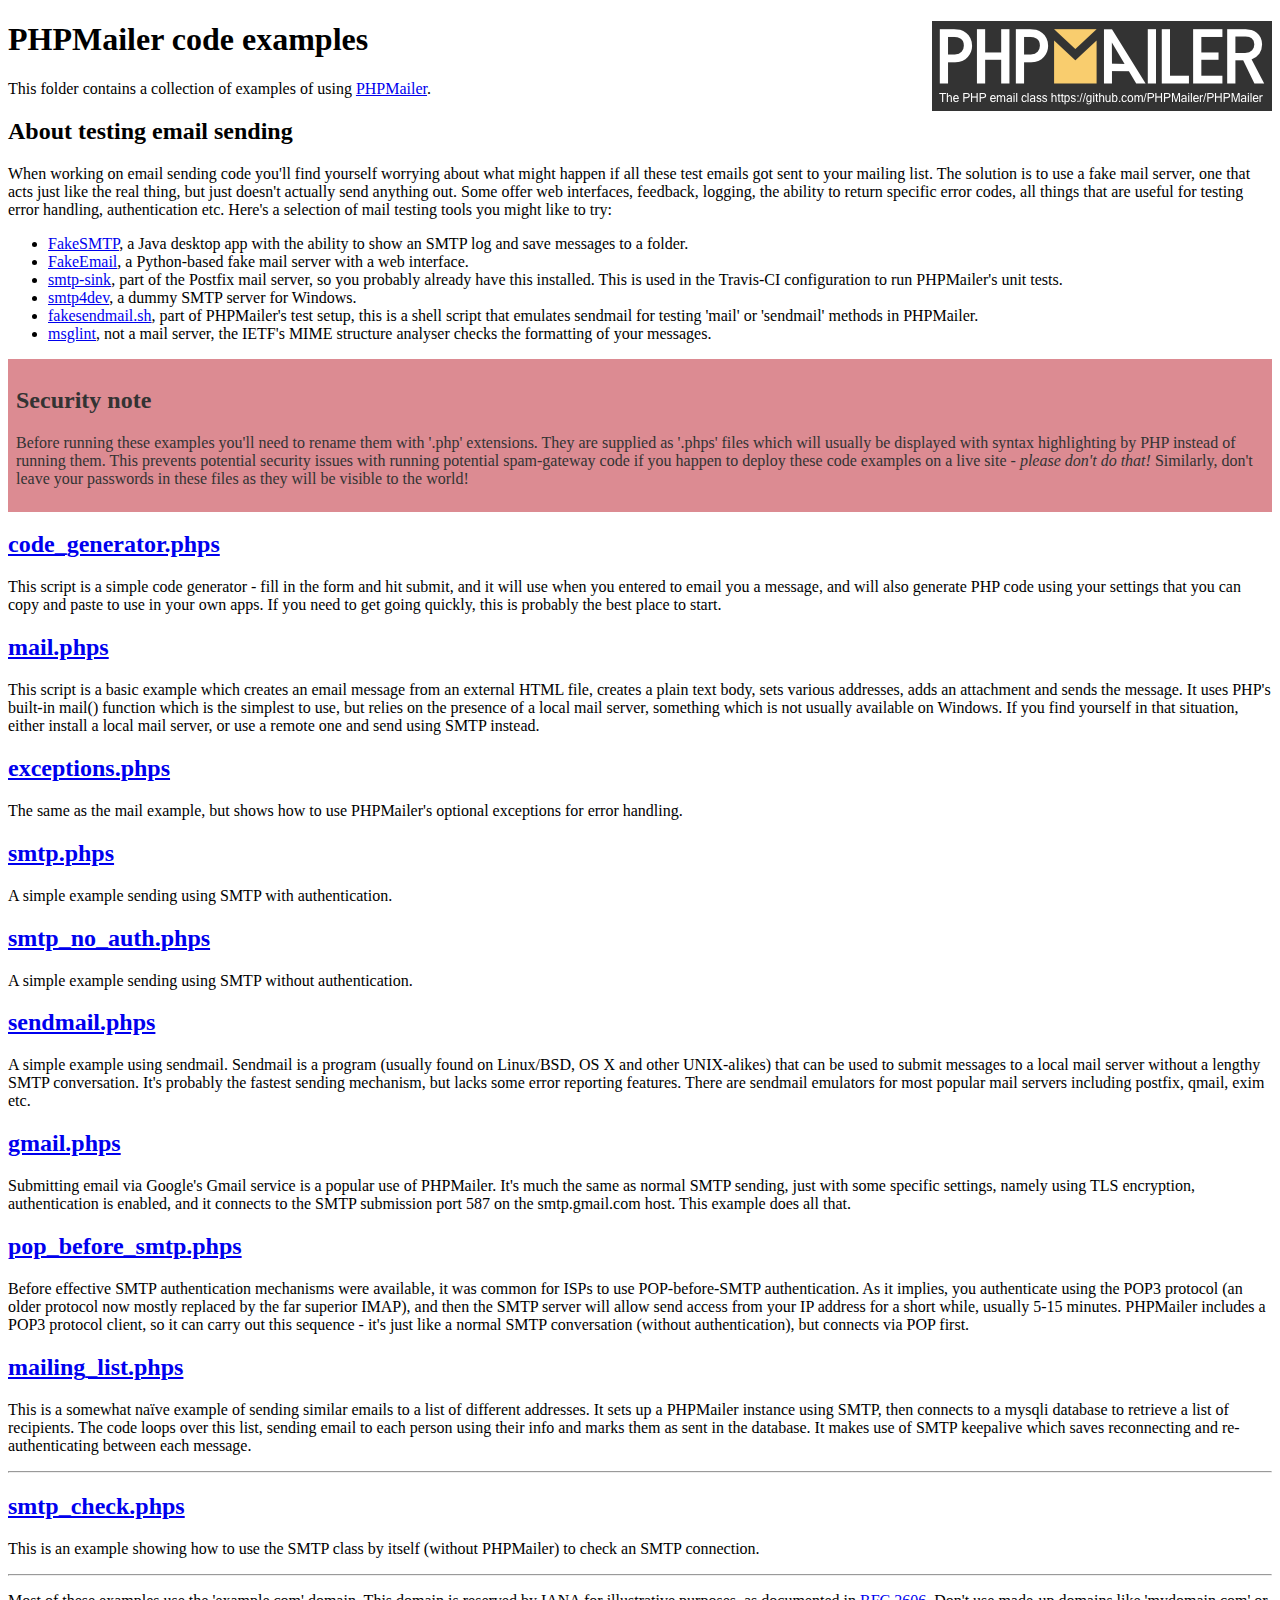
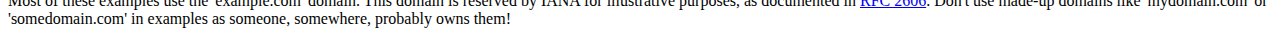
<file: sys/PHPMailer/examples/index.html>
<!DOCTYPE html>
<html>
<head>
	<meta charset="UTF-8">
	<title>PHPMailer Examples</title>
</head>
<body>
<h1>PHPMailer code examples<a href="https://github.com/PHPMailer/PHPMailer"><img src="images/phpmailer.png" style="float:right; border:0;" alt="PHPMailer logo"></a></h1>
<p>This folder contains a collection of examples of using <a href="https://github.com/PHPMailer/PHPMailer">PHPMailer</a>.</p>
<h2>About testing email sending</h2>
<p>When working on email sending code you'll find yourself worrying about what might happen if all these test emails got sent to your mailing list. The solution is to use a fake mail server, one that acts just like the real thing, but just doesn't actually send anything out. Some offer web interfaces, feedback, logging, the ability to return specific error codes, all things that are useful for testing error handling, authentication etc. Here's a selection of mail testing tools you might like to try:</p>
<ul>
  <li><a href="https://github.com/Nilhcem/FakeSMTP">FakeSMTP</a>, a Java desktop app with the ability to show an SMTP log and save messages to a folder. </li>
  <li><a href="https://github.com/isotoma/FakeEmail">FakeEmail</a>, a Python-based fake mail server with a web interface.</li>
  <li><a href="http://www.postfix.org/smtp-sink.1.html">smtp-sink</a>, part of the Postfix mail server, so you probably already have this installed. This is used in the Travis-CI configuration to run PHPMailer's unit tests.</li>
  <li><a href="http://smtp4dev.codeplex.com">smtp4dev</a>, a dummy SMTP server for Windows.</li>
  <li><a href="https://github.com/PHPMailer/PHPMailer/blob/master/test/fakesendmail.sh">fakesendmail.sh</a>, part of PHPMailer's test setup, this is a shell script that emulates sendmail for testing 'mail' or 'sendmail' methods in PHPMailer.</li>
  <li><a href="http://tools.ietf.org/tools/msglint/">msglint</a>, not a mail server, the IETF's MIME structure analyser checks the formatting of your messages.</li>
</ul>
<div style="padding: 8px; color: #333333; background-color: #dc8b92">
<h2>Security note</h2>
<p>Before running these examples you'll need to rename them with '.php' extensions. They are supplied as '.phps' files which will usually be displayed with syntax highlighting by PHP instead of running them. This prevents potential security issues with running potential spam-gateway code if you happen to deploy these code examples on a live site - <em>please don't do that!</em> Similarly, don't leave your passwords in these files as they will be visible to the world!</p>
</div>
<h2><a href="code_generator.phps">code_generator.phps</a></h2>
<p>This script is a simple code generator - fill in the form and hit submit, and it will use when you entered to email you a message, and will also generate PHP code using your settings that you can copy and paste to use in your own apps. If you need to get going quickly, this is probably the best place to start.</p>
<h2><a href="mail.phps">mail.phps</a></h2>
<p>This script is a basic example which creates an email message from an external HTML file, creates a plain text body, sets various addresses, adds an attachment and sends the message. It uses PHP's built-in mail() function which is the simplest to use, but relies on the presence of a local mail server, something which is not usually available on Windows. If you find yourself in that situation, either install a local mail server, or use a remote one and send using SMTP instead.</p>
<h2><a href="exceptions.phps">exceptions.phps</a></h2>
<p>The same as the mail example, but shows how to use PHPMailer's optional exceptions for error handling.</p>
<h2><a href="smtp.phps">smtp.phps</a></h2>
<p>A simple example sending using SMTP with authentication.</p>
<h2><a href="smtp_no_auth.phps">smtp_no_auth.phps</a></h2>
<p>A simple example sending using SMTP without authentication.</p>
<h2><a href="sendmail.phps">sendmail.phps</a></h2>
<p>A simple example using sendmail. Sendmail is a program (usually found on Linux/BSD, OS X and other UNIX-alikes) that can be used to submit messages to a local mail server without a lengthy SMTP conversation. It's probably the fastest sending mechanism, but lacks some error reporting features. There are sendmail emulators for most popular mail servers including postfix, qmail, exim etc.</p>
<h2><a href="gmail.phps">gmail.phps</a></h2>
<p>Submitting email via Google's Gmail service is a popular use of PHPMailer. It's much the same as normal SMTP sending, just with some specific settings, namely using TLS encryption, authentication is enabled, and it connects to the SMTP submission port 587 on the smtp.gmail.com host. This example does all that.</p>
<h2><a href="pop_before_smtp.phps">pop_before_smtp.phps</a></h2>
<p>Before effective SMTP authentication mechanisms were available, it was common for ISPs to use POP-before-SMTP authentication. As it implies, you authenticate using the POP3 protocol (an older protocol now mostly replaced by the far superior IMAP), and then the SMTP server will allow send access from your IP address for a short while, usually 5-15 minutes. PHPMailer includes a POP3 protocol client, so it can carry out this sequence - it's just like a normal SMTP conversation (without authentication), but connects via POP first.</p>
<h2><a href="mailing_list.phps">mailing_list.phps</a></h2>
<p>This is a somewhat naïve example of sending similar emails to a list of different addresses. It sets up a PHPMailer instance using SMTP, then connects to a mysqli database to retrieve a list of recipients. The code loops over this list, sending email to each person using their info and marks them as sent in the database. It makes use of SMTP keepalive which saves reconnecting and re-authenticating between each message.</p>
<hr>
<h2><a href="smtp_check.phps">smtp_check.phps</a></h2>
<p>This is an example showing how to use the SMTP class by itself (without PHPMailer) to check an SMTP connection.</p>
<hr>
<p>Most of these examples use the 'example.com' domain. This domain is reserved by IANA for illustrative purposes, as documented in <a href="http://tools.ietf.org/html/rfc2606">RFC 2606</a>. Don't use made-up domains like 'mydomain.com' or 'somedomain.com' in examples as someone, somewhere, probably owns them!</p>
</body>
</html>
</file>
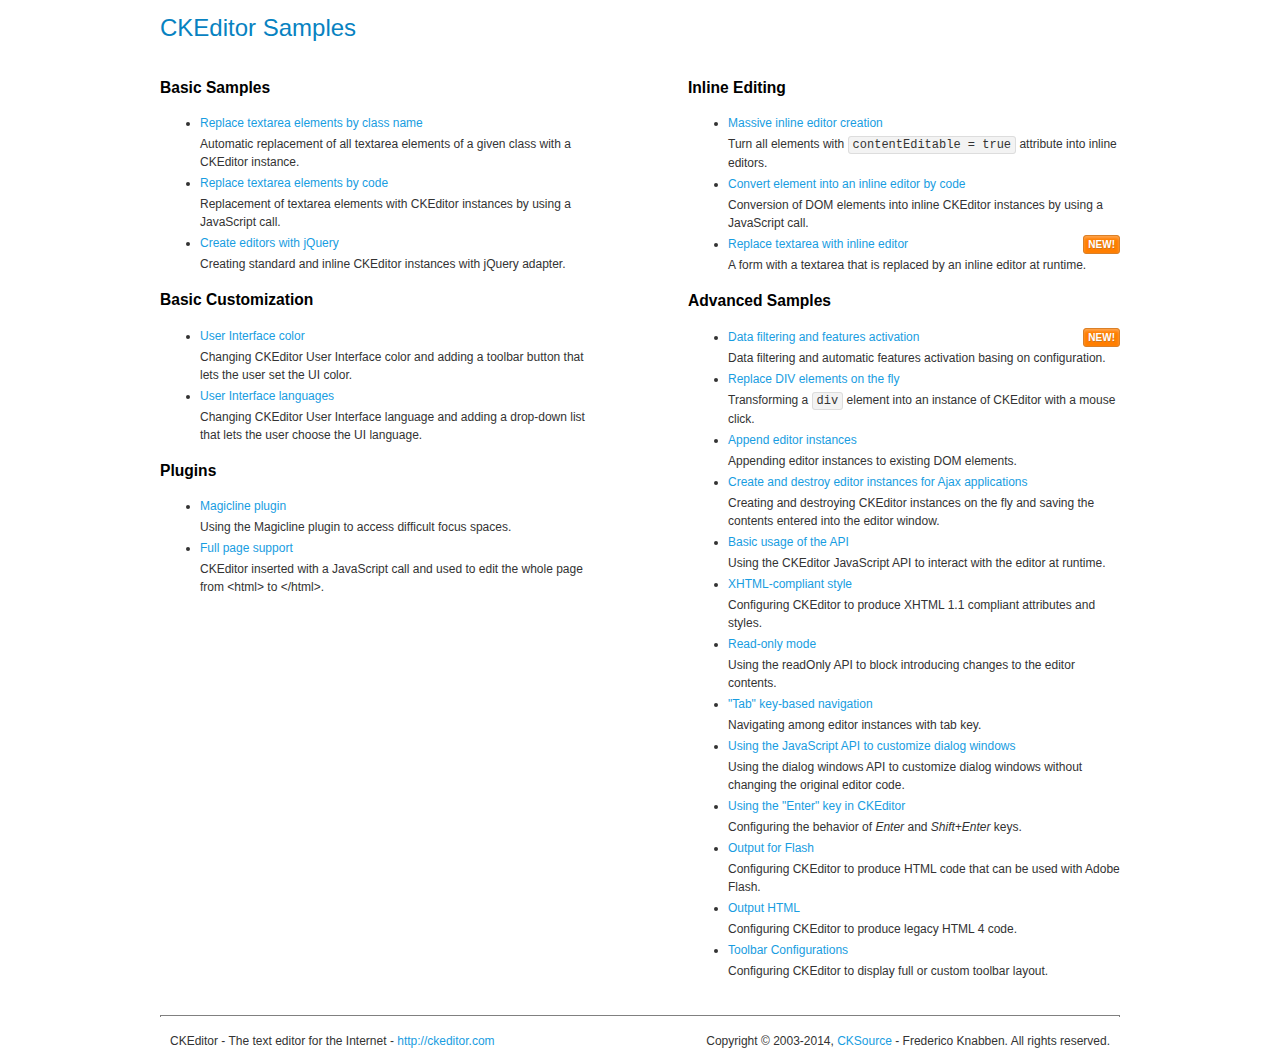
<file: sys/js/plugins/ckeditor/samples/index.html>
<!DOCTYPE html>
<!--
Copyright (c) 2003-2014, CKSource - Frederico Knabben. All rights reserved.
For licensing, see LICENSE.md or http://ckeditor.com/license
-->
<html>
<head>
	<meta charset="utf-8">
	<title>CKEditor Samples</title>
	<link rel="stylesheet" href="sample.css">
</head>
<body>
	<h1 class="samples">
		CKEditor Samples
	</h1>
	<div class="twoColumns">
		<div class="twoColumnsLeft">
			<h2 class="samples">
				Basic Samples
			</h2>
			<dl class="samples">
				<dt><a class="samples" href="replacebyclass.html">Replace textarea elements by class name</a></dt>
				<dd>Automatic replacement of all textarea elements of a given class with a CKEditor instance.</dd>

				<dt><a class="samples" href="replacebycode.html">Replace textarea elements by code</a></dt>
				<dd>Replacement of textarea elements with CKEditor instances by using a JavaScript call.</dd>

				<dt><a class="samples" href="jquery.html">Create editors with jQuery</a></dt>
				<dd>Creating standard and inline CKEditor instances with jQuery adapter.</dd>
			</dl>

			<h2 class="samples">
				Basic Customization
			</h2>
			<dl class="samples">
				<dt><a class="samples" href="uicolor.html">User Interface color</a></dt>
				<dd>Changing CKEditor User Interface color and adding a toolbar button that lets the user set the UI color.</dd>

				<dt><a class="samples" href="uilanguages.html">User Interface languages</a></dt>
				<dd>Changing CKEditor User Interface language and adding a drop-down list that lets the user choose the UI language.</dd>
			</dl>


			<h2 class="samples">Plugins</h2>
<dl class="samples">
<dt><a class="samples" href="plugins/magicline/magicline.html">Magicline plugin</a></dt>
<dd>Using the Magicline plugin to access difficult focus spaces.</dd>

<dt><a class="samples" href="plugins/wysiwygarea/fullpage.html">Full page support</a></dt>
<dd>CKEditor inserted with a JavaScript call and used to edit the whole page from &lt;html&gt; to &lt;/html&gt;.</dd>
</dl>
		</div>
		<div class="twoColumnsRight">
			<h2 class="samples">
				Inline Editing
			</h2>
			<dl class="samples">
				<dt><a class="samples" href="inlineall.html">Massive inline editor creation</a></dt>
				<dd>Turn all elements with <code>contentEditable = true</code> attribute into inline editors.</dd>

				<dt><a class="samples" href="inlinebycode.html">Convert element into an inline editor by code</a></dt>
				<dd>Conversion of DOM elements into inline CKEditor instances by using a JavaScript call.</dd>

				<dt><a class="samples" href="inlinetextarea.html">Replace textarea with inline editor</a> <span class="new">New!</span></dt>
				<dd>A form with a textarea that is replaced by an inline editor at runtime.</dd>

				
			</dl>

			<h2 class="samples">
				Advanced Samples
			</h2>
			<dl class="samples">
				<dt><a class="samples" href="datafiltering.html">Data filtering and features activation</a> <span class="new">New!</span></dt>
				<dd>Data filtering and automatic features activation basing on configuration.</dd>

				<dt><a class="samples" href="divreplace.html">Replace DIV elements on the fly</a></dt>
				<dd>Transforming a <code>div</code> element into an instance of CKEditor with a mouse click.</dd>

				<dt><a class="samples" href="appendto.html">Append editor instances</a></dt>
				<dd>Appending editor instances to existing DOM elements.</dd>

				<dt><a class="samples" href="ajax.html">Create and destroy editor instances for Ajax applications</a></dt>
				<dd>Creating and destroying CKEditor instances on the fly and saving the contents entered into the editor window.</dd>

				<dt><a class="samples" href="api.html">Basic usage of the API</a></dt>
				<dd>Using the CKEditor JavaScript API to interact with the editor at runtime.</dd>

				<dt><a class="samples" href="xhtmlstyle.html">XHTML-compliant style</a></dt>
				<dd>Configuring CKEditor to produce XHTML 1.1 compliant attributes and styles.</dd>

				<dt><a class="samples" href="readonly.html">Read-only mode</a></dt>
				<dd>Using the readOnly API to block introducing changes to the editor contents.</dd>

				<dt><a class="samples" href="tabindex.html">"Tab" key-based navigation</a></dt>
				<dd>Navigating among editor instances with tab key.</dd>


				
<dt><a class="samples" href="plugins/dialog/dialog.html">Using the JavaScript API to customize dialog windows</a></dt>
<dd>Using the dialog windows API to customize dialog windows without changing the original editor code.</dd>

<dt><a class="samples" href="plugins/enterkey/enterkey.html">Using the &quot;Enter&quot; key in CKEditor</a></dt>
<dd>Configuring the behavior of <em>Enter</em> and <em>Shift+Enter</em> keys.</dd>

<dt><a class="samples" href="plugins/htmlwriter/outputforflash.html">Output for Flash</a></dt>
<dd>Configuring CKEditor to produce HTML code that can be used with Adobe Flash.</dd>

<dt><a class="samples" href="plugins/htmlwriter/outputhtml.html">Output HTML</a></dt>
<dd>Configuring CKEditor to produce legacy HTML 4 code.</dd>

<dt><a class="samples" href="plugins/toolbar/toolbar.html">Toolbar Configurations</a></dt>
<dd>Configuring CKEditor to display full or custom toolbar layout.</dd>

			</dl>
		</div>
	</div>
	<div id="footer">
		<hr>
		<p>
			CKEditor - The text editor for the Internet - <a class="samples" href="http://ckeditor.com/">http://ckeditor.com</a>
		</p>
		<p id="copy">
			Copyright &copy; 2003-2014, <a class="samples" href="http://cksource.com/">CKSource</a> - Frederico Knabben. All rights reserved.
		</p>
	</div>
</body>
</html>
</file>
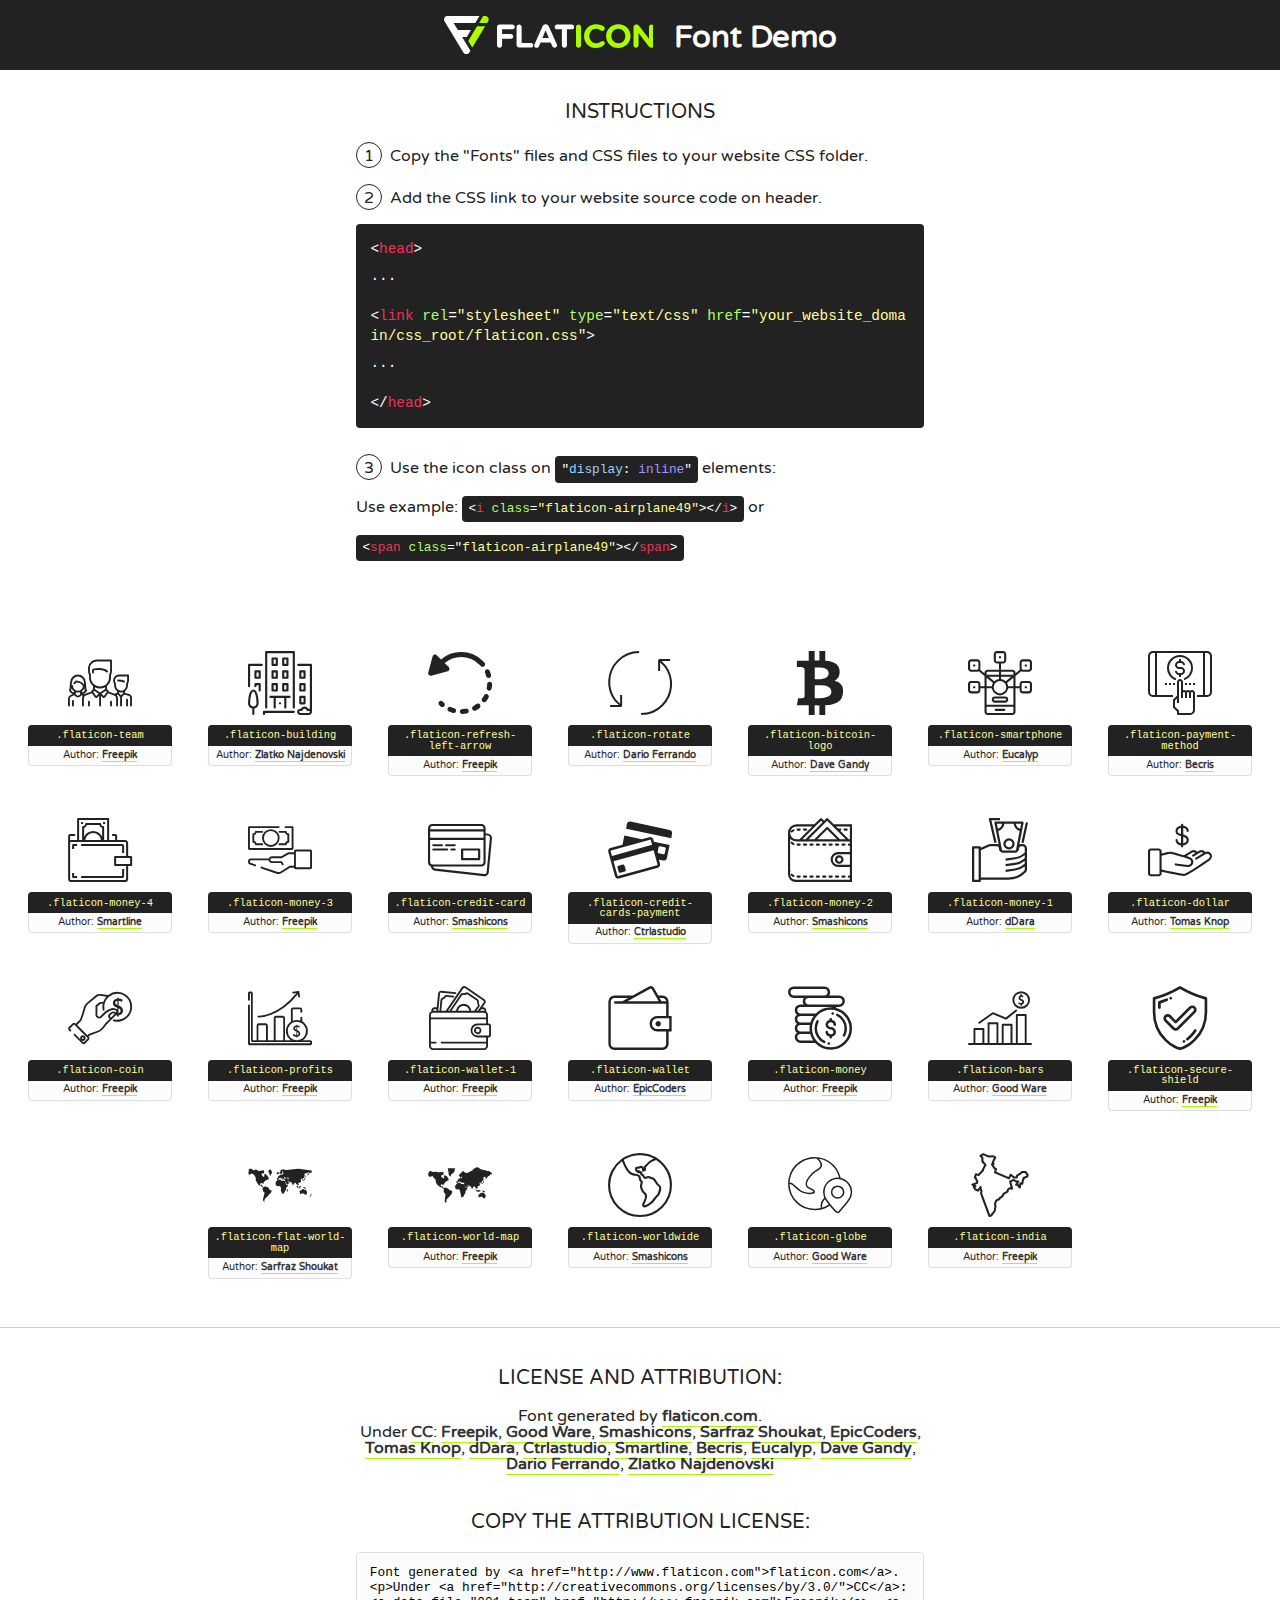
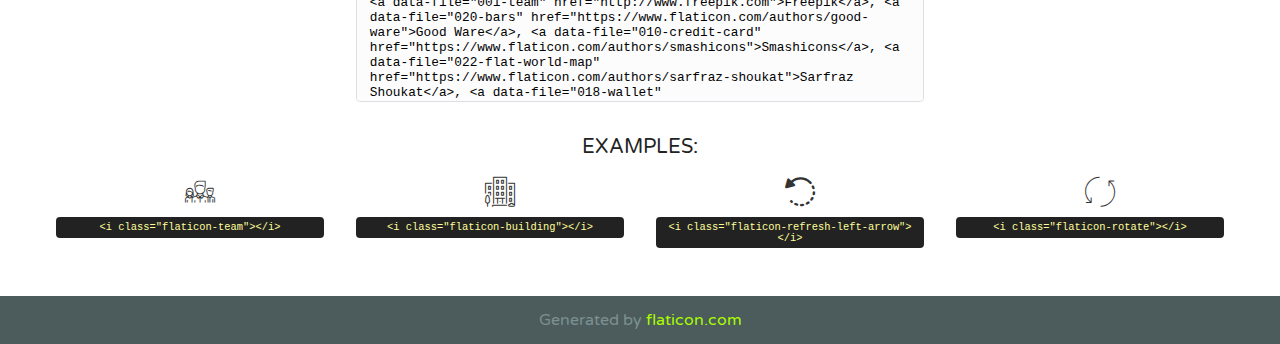
<file: fonts/flaticon.html>
<!DOCTYPE html>
<!--
  Flaticon icon font: Flaticon
  Creation date: 13/03/2018 14:27
-->
<html>
<!DOCTYPE html>
<html>

<head>
    <title>Flaticon WebFont</title>
    <link href="http://fonts.googleapis.com/css?family=Varela+Round" rel="stylesheet" type="text/css" />
    <link rel="stylesheet" type="text/css" href="flaticon.css">
    <meta charset="UTF-8">
    <style>
    html, body, div, span, applet, object, iframe,
    h1, h2, h3, h4, h5, h6, p, blockquote, pre,
    a, abbr, acronym, address, big, cite, code,
    del, dfn, em, img, ins, kbd, q, s, samp,
    small, strike, strong, sub, sup, tt, var,
    b, u, i, center,
    dl, dt, dd, ol, ul, li,
    fieldset, form, label, legend,
    table, caption, tbody, tfoot, thead, tr, th, td,
    article, aside, canvas, details, embed, 
    figure, figcaption, footer, header, hgroup, 
    menu, nav, output, ruby, section, summary,
    time, mark, audio, video {
        margin: 0;
        padding: 0;
        border: 0;
        font-size: 100%;
        font: inherit;
        vertical-align: baseline;
    }
    /* HTML5 display-role reset for older browsers */
    article, aside, details, figcaption, figure, 
    footer, header, hgroup, menu, nav, section {
        display: block;
    }
    body {
        line-height: 1;
    }
    ol, ul {
        list-style: none;
    }
    blockquote, q {
        quotes: none;
    }
    blockquote:before, blockquote:after,
    q:before, q:after {
        content: '';
        content: none;
    }
    table {
        border-collapse: collapse;
        border-spacing: 0;
    }
    body {
        font-family: 'Varela Round', Helvetica, Arial, sans-serif;
        font-size: 16px;
        color: #222;
    }
    a {
        color: #333;
        border-bottom: 1px solid #a9fd00;
        font-weight: bold;
        text-decoration: none;
    }
    * {
        -moz-box-sizing: border-box;
        -webkit-box-sizing: border-box;
        box-sizing: border-box;
        margin: 0;
        padding: 0;
    }
    [class^="flaticon-"]:before, [class*=" flaticon-"]:before, [class^="flaticon-"]:after, [class*=" flaticon-"]:after {
        font-family: Flaticon;
        font-size: 30px;
        font-style: normal;
        margin-left: 20px;
        color: #333;
    }
    .wrapper {
        max-width: 600px;
        margin: auto;
        padding: 0 1em;
    }
    .title {
        font-size: 1.25em;
        text-align: center;
        margin-bottom: 1em;
        text-transform: uppercase;
    }
    header {
        text-align: center;
        background-color: #222;
        color: #fff;
        padding: 1em;
    }
    header .logo {
        width: 210px;
        height: 38px;
        display: inline-block;
        vertical-align: middle;
        margin-right: 1em;
        border: none;
    }
    header strong {
        font-size: 1.95em;
        font-weight: bold;
        vertical-align: middle;
        margin-top: 5px;
        display: inline-block;
    }
    .demo {
        margin: 2em auto;
        line-height: 1.25em;
    }
    .demo ul li {
        margin-bottom: 1em;
    }
    .demo ul li .num {
        color: #222;
        border-radius: 20px;
        display: inline-block;
        width: 26px;
        padding: 3px;
        height: 26px;
        text-align: center;
        margin-right: 0.5em;
        border: 1px solid #222;
    }
    .demo ul li code {
        background-color: #222;
        border-radius: 4px;
        padding: 0.25em 0.5em;
        display: inline-block;
        color: #fff;
        font-family: Consolas,Monaco,Lucida Console,Liberation Mono,DejaVu Sans Mono,Bitstream Vera Sans Mono,Courier New, monospace;
        font-weight: lighter;
        margin-top: 1em;
        font-size: 0.8em;
        word-break: break-all;
    }
    .demo ul li code.big {
        padding: 1em;
        font-size: 0.9em;
    }
    .demo ul li code .red {
        color: #EF3159;
    }
    .demo ul li code .green {
        color: #ACFF65;
    }
    .demo ul li code .yellow {
        color: #FFFF99;
    }
    .demo ul li code .blue {
        color: #99D3FF;
    }
    .demo ul li code .purple {
        color: #A295FF;
    }
    .demo ul li code .dots {
        margin-top: 0.5em;
        display: block;
    }
    #glyphs {
        border-bottom: 1px solid #ccc;
        padding: 2em 0;
        text-align: center;
    }
    .glyph {
        display: inline-block;
        width: 9em;
        margin: 1em;
        text-align: center;
        vertical-align: top;
        background: #FFF;
    }
    .glyph .glyph-icon {
        padding: 10px;
        display: block;
        font-family:"Flaticon";
        font-size: 64px;
        line-height: 1;
    }
    .glyph .glyph-icon:before {
        font-size: 64px;
        color: #222;
        margin-left: 0;
    }
    .class-name {
        font-size: 0.65em;
        background-color: #222;
        color: #fff;
        border-radius: 4px 4px 0 0;
        padding: 0.5em;
        color: #FFFF99;
        font-family: Consolas,Monaco,Lucida Console,Liberation Mono,DejaVu Sans Mono,Bitstream Vera Sans Mono,Courier New, monospace;
    }
    .author-name {
        font-size: 0.6em;
        background-color: #fcfcfd;
        border: 1px solid #DEDEE4;
        border-top: 0;
        border-radius: 0 0 4px 4px;
        padding: 0.5em;
    }
    .class-name:last-child {
        font-size: 10px;
        color:#888;
    }
    .class-name:last-child a {
        font-size: 10px;
        color:#555;
    }
    .class-name:last-child a:hover {
        color:#a9fd00;
    }
    .glyph > input {
        display: block;
        width: 100px;
        margin: 5px auto;
        text-align: center;
        font-size: 12px;
        cursor: text;
    }
    .glyph > input.icon-input {
        font-family:"Flaticon";
        font-size: 16px;
        margin-bottom: 10px;
    }
    .attribution .title {
        margin-top: 2em;
    }
    .attribution textarea {
        background-color: #fcfcfd;
        padding: 1em;
        border: none;
        box-shadow: none;
        border: 1px solid #DEDEE4;
        border-radius: 4px;
        resize: none;
        width: 100%;
        height: 150px;
        font-size: 0.8em;
        font-family: Consolas,Monaco,Lucida Console,Liberation Mono,DejaVu Sans Mono,Bitstream Vera Sans Mono,Courier New, monospace;
        -webkit-appearance: none;
    }
    .iconsuse {
        margin: 2em auto;
        text-align: center;
        max-width: 1200px;
    }
    .iconsuse:after {
        content: '';
        display: table;
        clear: both;
    }
    .iconsuse .image {
        float: left;
        width: 25%;
        padding: 0 1em;
    }
    .iconsuse .image p {
        margin-bottom: 1em;
    }
    .iconsuse .image span {
        display: block;
        font-size: 0.65em;
        background-color: #222;
        color: #fff;
        border-radius: 4px;
        padding: 0.5em;
        color: #FFFF99;
        margin-top: 1em;
        font-family: Consolas,Monaco,Lucida Console,Liberation Mono,DejaVu Sans Mono,Bitstream Vera Sans Mono,Courier New, monospace;
    }
    #footer {
        text-align: center;
        background-color: #4C5B5C;
        color: #7c9192;
        padding: 1em;
    }
    #footer a {
        border: none;
        color: #a9fd00;
        font-weight: normal;
    }
    @media (max-width: 960px) {
        .iconsuse .image {
            width: 50%;
        }
    }
    @media (max-width: 560px) {
        .iconsuse .image {
            width: 100%;
        }
    }
    </style>
</head>

<body class="characters-off">

    <header>
        <a href="http://www.flaticon.com" target="_blank" class="logo">
            <svg version="1.1" xmlns="http://www.w3.org/2000/svg" xmlns:xlink="http://www.w3.org/1999/xlink" xmlns:a="http://ns.adobe.com/AdobeSVGViewerExtensions/3.0/" viewBox="0 0 560.875 102.036" enable-background="new 0 0 560.875 102.036" xml:space="preserve">
                <defs>
                </defs>
                <g>
                    <g class="letters">
                        <path fill="#ffffff" d="M141.596,29.675c0-3.777,2.985-6.767,6.764-6.767h34.438c3.426,0,6.15,2.728,6.15,6.15
                        c0,3.43-2.724,6.149-6.15,6.149h-27.674v13.091h23.719c3.429,0,6.151,2.724,6.151,6.15c0,3.43-2.723,6.149-6.151,6.149h-23.719
                        v17.574c0,3.773-2.986,6.761-6.764,6.761c-3.779,0-6.764-2.989-6.764-6.761V29.675z"></path>
                        <path fill="#ffffff" d="M193.844,29.149c0-3.781,2.985-6.767,6.764-6.767c3.776,0,6.763,2.985,6.763,6.767v42.957h25.039
                        c3.426,0,6.149,2.726,6.149,6.153c0,3.425-2.723,6.15-6.149,6.15h-31.802c-3.779,0-6.764-2.986-6.764-6.768V29.149z"></path>
                        <path fill="#ffffff" d="M241.891,75.71l21.438-48.407c1.492-3.341,4.215-5.357,7.906-5.357h0.792
                        c3.686,0,6.323,2.017,7.815,5.357l21.439,48.407c0.436,0.967,0.701,1.845,0.701,2.723c0,3.602-2.809,6.501-6.414,6.501
                        c-3.161,0-5.269-1.845-6.499-4.655l-4.132-9.661h-27.059l-4.301,10.102c-1.144,2.631-3.426,4.214-6.237,4.214
                        c-3.517,0-6.24-2.81-6.24-6.325C241.1,77.64,241.451,76.677,241.891,75.71z M279.932,58.666l-8.521-20.297l-8.526,20.297H279.932
                        z"></path>
                        <path fill="#ffffff" d="M314.864,35.387H301.86c-3.429,0-6.239-2.813-6.239-6.238c0-3.429,2.811-6.24,6.239-6.24h39.533
                        c3.426,0,6.237,2.811,6.237,6.24c0,3.425-2.811,6.238-6.237,6.238h-13.001v42.785c0,3.773-2.99,6.761-6.764,6.761
                        c-3.779,0-6.764-2.989-6.764-6.761V35.387z"></path>
                        <path fill="#A9FD00" d="M352.615,29.149c0-3.781,2.985-6.767,6.767-6.767c3.774,0,6.761,2.985,6.761,6.767v49.024
                        c0,3.773-2.987,6.761-6.761,6.761c-3.781,0-6.767-2.989-6.767-6.761V29.149z"></path>
                        <path fill="#A9FD00" d="M374.132,53.836v-0.179c0-17.481,13.178-31.801,32.065-31.801c9.22,0,15.459,2.458,20.557,6.238
                        c1.402,1.054,2.637,2.985,2.637,5.357c0,3.692-2.985,6.59-6.681,6.59c-1.845,0-3.071-0.702-4.044-1.319
                        c-3.776-2.813-7.729-4.393-12.562-4.393c-10.364,0-17.831,8.611-17.831,19.154v0.173c0,10.542,7.291,19.329,17.831,19.329
                        c5.715,0,9.492-1.756,13.359-4.834c1.049-0.874,2.458-1.491,4.039-1.491c3.429,0,6.325,2.813,6.325,6.236
                        c0,2.106-1.056,3.78-2.282,4.834c-5.539,4.834-12.036,7.733-21.878,7.733C387.572,85.464,374.132,71.493,374.132,53.836z"></path>
                        <path fill="#A9FD00" d="M433.009,53.836v-0.179c0-17.481,13.79-31.801,32.766-31.801c18.981,0,32.592,14.143,32.592,31.628v0.173
                        c0,17.483-13.785,31.807-32.769,31.807C446.625,85.464,433.009,71.32,433.009,53.836z M484.224,53.836v-0.179
                        c0-10.539-7.725-19.326-18.626-19.326c-10.893,0-18.449,8.611-18.449,19.154v0.173c0,10.542,7.73,19.329,18.626,19.329
                        C476.676,72.986,484.224,64.378,484.224,53.836z"></path>
                        <path fill="#A9FD00" d="M506.233,29.321c0-3.774,2.99-6.763,6.767-6.763h1.401c3.252,0,5.183,1.583,7.029,3.953l26.093,34.265
                        V29.059c0-3.692,2.99-6.677,6.681-6.677c3.683,0,6.671,2.985,6.671,6.677v48.934c0,3.78-2.987,6.765-6.764,6.765h-0.436
                        c-3.257,0-5.188-1.581-7.034-3.953l-27.056-35.492v32.944c0,3.687-2.985,6.676-6.678,6.676c-3.683,0-6.673-2.989-6.673-6.676
                        V29.321z"></path>
                    </g>
                    <g class="insignia">
                        <path fill="#ffffff" d="M48.372,56.137h12.517l11.156-18.537H37.186L25.688,18.539h57.825L94.668,0H9.271
                        C5.925,0,2.842,1.801,1.198,4.716c-1.644,2.907-1.593,6.482,0.134,9.343l50.38,83.501c1.678,2.781,4.689,4.476,7.938,4.476
                        c3.246,0,6.257-1.695,7.935-4.476l2.898-4.804L48.372,56.137z"></path>
                        <g class="i">
                            <path fill="#A9FD00" d="M93.575,18.539h0.031v0.004l21.652,0.004l2.705-4.488c1.727-2.861,1.778-6.436,0.133-9.343
                            C116.454,1.801,113.371,0,110.026,0h-5.294L93.575,18.539z"></path>
                            <polygon fill="#A9FD00" points="88.291,27.356 64.725,66.486 75.519,84.404 109.942,27.356"></polygon>
                        </g>
                    </g>
                </g>
            </svg>
        </a>
        <strong>Font Demo</strong>
    </header>


    <section class="demo wrapper">

        <p class="title">Instructions</p>

        <ul>
            <li>
                <span class="num">1</span>Copy the "Fonts" files and CSS files to your website CSS folder.
            </li>
            <li>
                <span class="num">2</span>Add the CSS link to your website source code on header.
                <code class="big">
                    &lt;<span class="red">head</span>&gt;
                    <br/><span class="dots">...</span>
                    <br/>&lt;<span class="red">link</span> <span class="green">rel</span>=<span class="yellow">"stylesheet"</span> <span class="green">type</span>=<span class="yellow">"text/css"</span> <span class="green">href</span>=<span class="yellow">"your_website_domain/css_root/flaticon.css"</span>&gt;
                    <br/><span class="dots">...</span>
                    <br/>&lt;/<span class="red">head</span>&gt;
                </code>
            </li>

            <li>
                <p>
                    <span class="num">3</span>Use the icon class on <code>"<span class="blue">display</span>:<span class="purple"> inline</span>"</code> elements:
                    <br />
                    Use example: <code>&lt;<span class="red">i</span> <span class="green">class</span>=<span class="yellow">&quot;flaticon-airplane49&quot;</span>&gt;&lt;/<span class="red">i</span>&gt;</code> or <code>&lt;<span class="red">span</span> <span class="green">class</span>=<span class="yellow">&quot;flaticon-airplane49&quot;</span>&gt;&lt;/<span class="red">span</span>&gt;</code>
            </li>
        </ul>

    </section>




   <section id="glyphs">          
    
      
        <div class="glyph"><div class="glyph-icon flaticon-team"></div>
            <div class="class-name">.flaticon-team</div>
            <div class="author-name">Author: <a data-file="001-team" href="http://www.freepik.com">Freepik</a> </div> 
        </div>        
        
        <div class="glyph"><div class="glyph-icon flaticon-building"></div>
            <div class="class-name">.flaticon-building</div>
            <div class="author-name">Author: <a data-file="002-building" href="https://www.flaticon.com/authors/zlatko-najdenovski">Zlatko Najdenovski</a> </div> 
        </div>        
        
        <div class="glyph"><div class="glyph-icon flaticon-refresh-left-arrow"></div>
            <div class="class-name">.flaticon-refresh-left-arrow</div>
            <div class="author-name">Author: <a data-file="003-refresh-left-arrow" href="http://www.freepik.com">Freepik</a> </div> 
        </div>        
        
        <div class="glyph"><div class="glyph-icon flaticon-rotate"></div>
            <div class="class-name">.flaticon-rotate</div>
            <div class="author-name">Author: <a data-file="004-rotate" href="https://www.flaticon.com/authors/dario-ferrando">Dario Ferrando</a> </div> 
        </div>        
        
        <div class="glyph"><div class="glyph-icon flaticon-bitcoin-logo"></div>
            <div class="class-name">.flaticon-bitcoin-logo</div>
            <div class="author-name">Author: <a data-file="005-bitcoin-logo" href="https://www.flaticon.com/authors/dave-gandy">Dave Gandy</a> </div> 
        </div>        
        
        <div class="glyph"><div class="glyph-icon flaticon-smartphone"></div>
            <div class="class-name">.flaticon-smartphone</div>
            <div class="author-name">Author: <a data-file="006-smartphone" href="https://www.flaticon.com/authors/eucalyp">Eucalyp</a> </div> 
        </div>        
        
        <div class="glyph"><div class="glyph-icon flaticon-payment-method"></div>
            <div class="class-name">.flaticon-payment-method</div>
            <div class="author-name">Author: <a data-file="007-payment-method" href="https://www.flaticon.com/authors/becris">Becris</a> </div> 
        </div>        
        
        <div class="glyph"><div class="glyph-icon flaticon-money-4"></div>
            <div class="class-name">.flaticon-money-4</div>
            <div class="author-name">Author: <a data-file="008-money-4" href="https://www.flaticon.com/authors/smartline">Smartline</a> </div> 
        </div>        
        
        <div class="glyph"><div class="glyph-icon flaticon-money-3"></div>
            <div class="class-name">.flaticon-money-3</div>
            <div class="author-name">Author: <a data-file="009-money-3" href="http://www.freepik.com">Freepik</a> </div> 
        </div>        
        
        <div class="glyph"><div class="glyph-icon flaticon-credit-card"></div>
            <div class="class-name">.flaticon-credit-card</div>
            <div class="author-name">Author: <a data-file="010-credit-card" href="https://www.flaticon.com/authors/smashicons">Smashicons</a> </div> 
        </div>        
        
        <div class="glyph"><div class="glyph-icon flaticon-credit-cards-payment"></div>
            <div class="class-name">.flaticon-credit-cards-payment</div>
            <div class="author-name">Author: <a data-file="011-credit-cards-payment" href="https://www.flaticon.com/authors/ctrlastudio">Ctrlastudio</a> </div> 
        </div>        
        
        <div class="glyph"><div class="glyph-icon flaticon-money-2"></div>
            <div class="class-name">.flaticon-money-2</div>
            <div class="author-name">Author: <a data-file="012-money-2" href="https://www.flaticon.com/authors/smashicons">Smashicons</a> </div> 
        </div>        
        
        <div class="glyph"><div class="glyph-icon flaticon-money-1"></div>
            <div class="class-name">.flaticon-money-1</div>
            <div class="author-name">Author: <a data-file="013-money-1" href="https://www.flaticon.com/authors/ddara">dDara</a> </div> 
        </div>        
        
        <div class="glyph"><div class="glyph-icon flaticon-dollar"></div>
            <div class="class-name">.flaticon-dollar</div>
            <div class="author-name">Author: <a data-file="014-dollar" href="https://www.flaticon.com/authors/tomas-knop">Tomas Knop</a> </div> 
        </div>        
        
        <div class="glyph"><div class="glyph-icon flaticon-coin"></div>
            <div class="class-name">.flaticon-coin</div>
            <div class="author-name">Author: <a data-file="015-coin" href="http://www.freepik.com">Freepik</a> </div> 
        </div>        
        
        <div class="glyph"><div class="glyph-icon flaticon-profits"></div>
            <div class="class-name">.flaticon-profits</div>
            <div class="author-name">Author: <a data-file="016-profits" href="http://www.freepik.com">Freepik</a> </div> 
        </div>        
        
        <div class="glyph"><div class="glyph-icon flaticon-wallet-1"></div>
            <div class="class-name">.flaticon-wallet-1</div>
            <div class="author-name">Author: <a data-file="017-wallet-1" href="http://www.freepik.com">Freepik</a> </div> 
        </div>        
        
        <div class="glyph"><div class="glyph-icon flaticon-wallet"></div>
            <div class="class-name">.flaticon-wallet</div>
            <div class="author-name">Author: <a data-file="018-wallet" href="https://www.flaticon.com/authors/epiccoders">EpicCoders</a> </div> 
        </div>        
        
        <div class="glyph"><div class="glyph-icon flaticon-money"></div>
            <div class="class-name">.flaticon-money</div>
            <div class="author-name">Author: <a data-file="019-money" href="http://www.freepik.com">Freepik</a> </div> 
        </div>        
        
        <div class="glyph"><div class="glyph-icon flaticon-bars"></div>
            <div class="class-name">.flaticon-bars</div>
            <div class="author-name">Author: <a data-file="020-bars" href="https://www.flaticon.com/authors/good-ware">Good Ware</a> </div> 
        </div>        
        
        <div class="glyph"><div class="glyph-icon flaticon-secure-shield"></div>
            <div class="class-name">.flaticon-secure-shield</div>
            <div class="author-name">Author: <a data-file="021-secure-shield" href="http://www.freepik.com">Freepik</a> </div> 
        </div>        
        
        <div class="glyph"><div class="glyph-icon flaticon-flat-world-map"></div>
            <div class="class-name">.flaticon-flat-world-map</div>
            <div class="author-name">Author: <a data-file="022-flat-world-map" href="https://www.flaticon.com/authors/sarfraz-shoukat">Sarfraz Shoukat</a> </div> 
        </div>        
        
        <div class="glyph"><div class="glyph-icon flaticon-world-map"></div>
            <div class="class-name">.flaticon-world-map</div>
            <div class="author-name">Author: <a data-file="023-world-map" href="http://www.freepik.com">Freepik</a> </div> 
        </div>        
        
        <div class="glyph"><div class="glyph-icon flaticon-worldwide"></div>
            <div class="class-name">.flaticon-worldwide</div>
            <div class="author-name">Author: <a data-file="024-worldwide" href="https://www.flaticon.com/authors/smashicons">Smashicons</a> </div> 
        </div>        
        
        <div class="glyph"><div class="glyph-icon flaticon-globe"></div>
            <div class="class-name">.flaticon-globe</div>
            <div class="author-name">Author: <a data-file="025-globe" href="https://www.flaticon.com/authors/good-ware">Good Ware</a> </div> 
        </div>        
        
        <div class="glyph"><div class="glyph-icon flaticon-india"></div>
            <div class="class-name">.flaticon-india</div>
            <div class="author-name">Author: <a data-file="026-india" href="http://www.freepik.com">Freepik</a> </div> 
        </div>        
        

    </section>



    <section class="attribution wrapper"   style="text-align:center;">

      <div class="title">License and attribution:</div><div class="attrDiv">Font generated by <a href="http://www.flaticon.com">flaticon.com</a>. <div><p>Under <a href="http://creativecommons.org/licenses/by/3.0/">CC</a>: <a data-file="001-team" href="http://www.freepik.com">Freepik</a>, <a data-file="020-bars" href="https://www.flaticon.com/authors/good-ware">Good Ware</a>, <a data-file="010-credit-card" href="https://www.flaticon.com/authors/smashicons">Smashicons</a>, <a data-file="022-flat-world-map" href="https://www.flaticon.com/authors/sarfraz-shoukat">Sarfraz Shoukat</a>, <a data-file="018-wallet" href="https://www.flaticon.com/authors/epiccoders">EpicCoders</a>, <a data-file="014-dollar" href="https://www.flaticon.com/authors/tomas-knop">Tomas Knop</a>, <a data-file="013-money-1" href="https://www.flaticon.com/authors/ddara">dDara</a>, <a data-file="011-credit-cards-payment" href="https://www.flaticon.com/authors/ctrlastudio">Ctrlastudio</a>, <a data-file="008-money-4" href="https://www.flaticon.com/authors/smartline">Smartline</a>, <a data-file="007-payment-method" href="https://www.flaticon.com/authors/becris">Becris</a>, <a data-file="006-smartphone" href="https://www.flaticon.com/authors/eucalyp">Eucalyp</a>, <a data-file="005-bitcoin-logo" href="https://www.flaticon.com/authors/dave-gandy">Dave Gandy</a>, <a data-file="004-rotate" href="https://www.flaticon.com/authors/dario-ferrando">Dario Ferrando</a>, <a data-file="002-building" href="https://www.flaticon.com/authors/zlatko-najdenovski">Zlatko Najdenovski</a></p>  </div>
      </div>
      <div class="title">Copy the Attribution License:</div>

    <textarea onclick="this.focus();this.select();">Font generated by &lt;a href=&quot;http://www.flaticon.com&quot;&gt;flaticon.com&lt;/a&gt;. <p>Under <a href="http://creativecommons.org/licenses/by/3.0/">CC</a>: <a data-file="001-team" href="http://www.freepik.com">Freepik</a>, <a data-file="020-bars" href="https://www.flaticon.com/authors/good-ware">Good Ware</a>, <a data-file="010-credit-card" href="https://www.flaticon.com/authors/smashicons">Smashicons</a>, <a data-file="022-flat-world-map" href="https://www.flaticon.com/authors/sarfraz-shoukat">Sarfraz Shoukat</a>, <a data-file="018-wallet" href="https://www.flaticon.com/authors/epiccoders">EpicCoders</a>, <a data-file="014-dollar" href="https://www.flaticon.com/authors/tomas-knop">Tomas Knop</a>, <a data-file="013-money-1" href="https://www.flaticon.com/authors/ddara">dDara</a>, <a data-file="011-credit-cards-payment" href="https://www.flaticon.com/authors/ctrlastudio">Ctrlastudio</a>, <a data-file="008-money-4" href="https://www.flaticon.com/authors/smartline">Smartline</a>, <a data-file="007-payment-method" href="https://www.flaticon.com/authors/becris">Becris</a>, <a data-file="006-smartphone" href="https://www.flaticon.com/authors/eucalyp">Eucalyp</a>, <a data-file="005-bitcoin-logo" href="https://www.flaticon.com/authors/dave-gandy">Dave Gandy</a>, <a data-file="004-rotate" href="https://www.flaticon.com/authors/dario-ferrando">Dario Ferrando</a>, <a data-file="002-building" href="https://www.flaticon.com/authors/zlatko-najdenovski">Zlatko Najdenovski</a></p>  
     </textarea>

    </section>

    <section class="iconsuse">

          <div class="title">Examples:</div>            
             
            <div class="image">
                <p>
                    <i class="glyph-icon flaticon-team"></i> 
                    <span>&lt;i class=&quot;flaticon-team&quot;&gt;&lt;/i&gt;</span>
                </p>
            </div>
            
            <div class="image">
                <p>
                    <i class="glyph-icon flaticon-building"></i> 
                    <span>&lt;i class=&quot;flaticon-building&quot;&gt;&lt;/i&gt;</span>
                </p>
            </div>
            
            <div class="image">
                <p>
                    <i class="glyph-icon flaticon-refresh-left-arrow"></i> 
                    <span>&lt;i class=&quot;flaticon-refresh-left-arrow&quot;&gt;&lt;/i&gt;</span>
                </p>
            </div>
            
            <div class="image">
                <p>
                    <i class="glyph-icon flaticon-rotate"></i> 
                    <span>&lt;i class=&quot;flaticon-rotate&quot;&gt;&lt;/i&gt;</span>
                </p>
            </div>
                       
        </div>
                            
    </section>

<div id="footer">
    <div>Generated by <a href="http://www.flaticon.com">flaticon.com</a>
    </div>
</div>



</body>
</html>
</file>
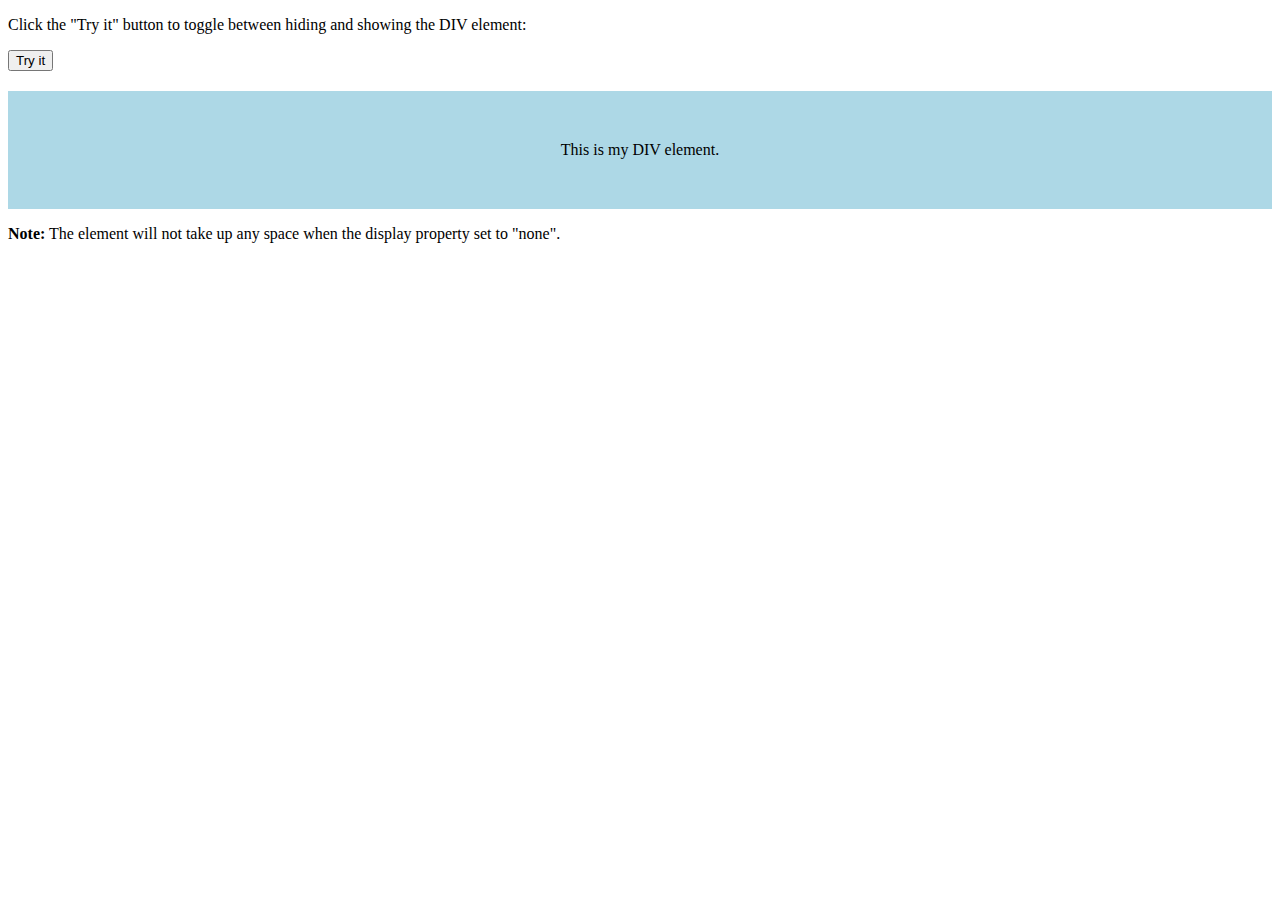
<file: sys/hide (1).html>
<!DOCTYPE html>
<html>
<head>
<meta name="viewport" content="width=device-width, initial-scale=1">
<style>
#myDIV {
  width: 100%;
  padding: 50px 0;
  text-align: center;
  background-color: lightblue;
  margin-top: 20px;
}
</style>
</head>
<body>

<p>Click the "Try it" button to toggle between hiding and showing the DIV element:</p>

<button onclick="myFunction()">Try it</button>

<div id="myDIV">
This is my DIV element.
</div>

<p><b>Note:</b> The element will not take up any space when the display property set to "none".</p>

<script>
function myFunction() {
  var x = document.getElementById("myDIV");
  if (x.style.display === "none") {
    x.style.display = "block";
  } else {
    x.style.display = "none";
  }
}
</script>

</body>
</html>
</file>
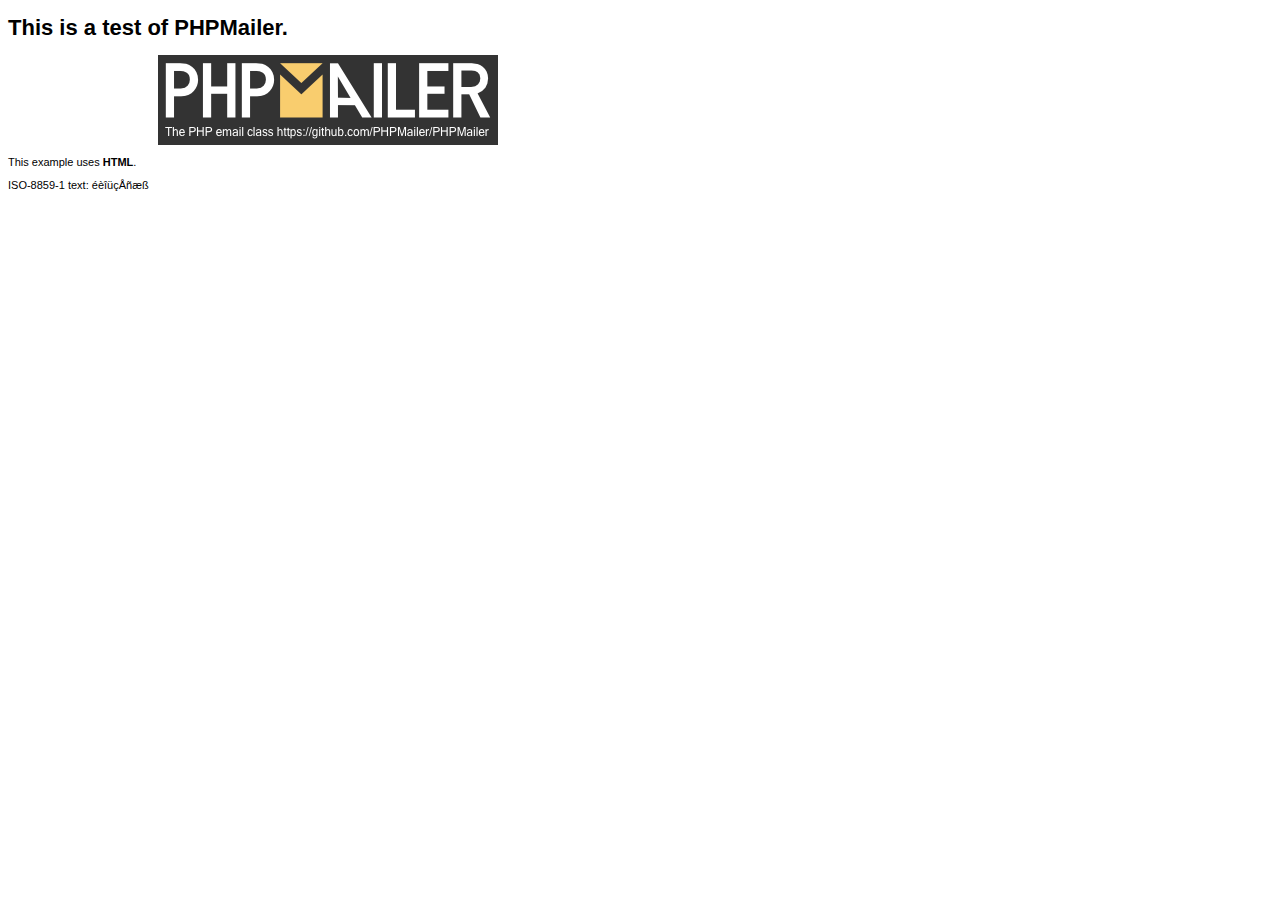
<file: sys/PHPMailer/examples/contents.html>
<!DOCTYPE HTML PUBLIC "-//W3C//DTD HTML 4.01 Transitional//EN" "http://www.w3.org/TR/html4/loose.dtd">
<html>
<head>
  <meta http-equiv="Content-Type" content="text/html; charset=iso-8859-1">
  <title>PHPMailer Test</title>
</head>
<body>
<div style="width: 640px; font-family: Arial, Helvetica, sans-serif; font-size: 11px;">
  <h1>This is a test of PHPMailer.</h1>
  <div align="center">
    <a href="https://github.com/PHPMailer/PHPMailer/"><img src="images/phpmailer.png" height="90" width="340" alt="PHPMailer rocks"></a>
  </div>
  <p>This example uses <strong>HTML</strong>.</p>
  <p>ISO-8859-1 text: ���������</p>
</div>
</body>
</html>
</file>
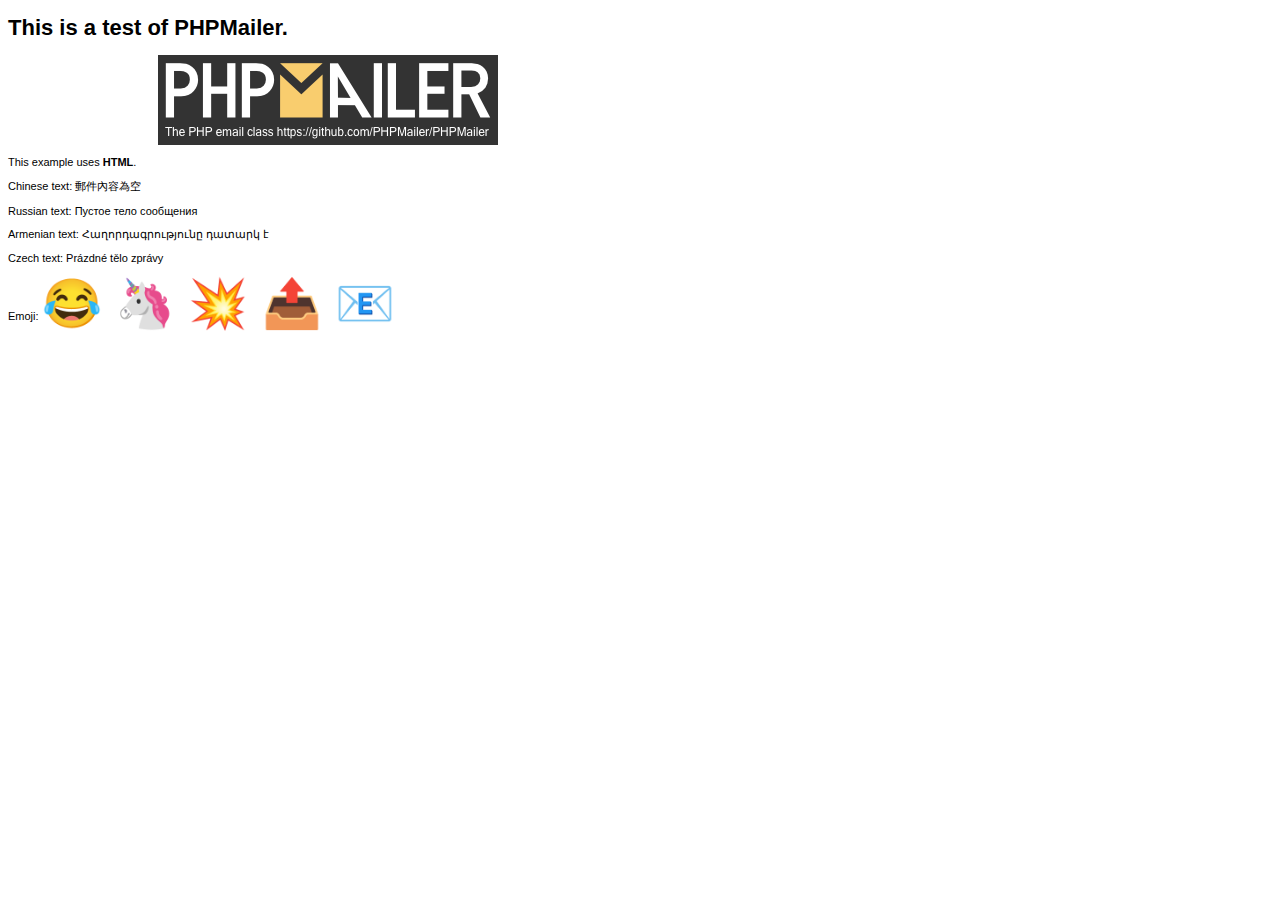
<file: sys/PHPMailer/examples/contentsutf8.html>
<!DOCTYPE HTML PUBLIC "-//W3C//DTD HTML 4.01 Transitional//EN" "http://www.w3.org/TR/html4/loose.dtd">
<html>
<head>
  <meta http-equiv="Content-Type" content="text/html; charset=utf-8">
  <title>PHPMailer Test</title>
</head>
<body>
<div style="width: 640px; font-family: Arial, Helvetica, sans-serif; font-size: 11px;">
  <h1>This is a test of PHPMailer.</h1>
  <div align="center">
    <a href="https://github.com/PHPMailer/PHPMailer/"><img src="images/phpmailer.png" height="90" width="340" alt="PHPMailer rocks"></a>
  </div>
  <p>This example uses <strong>HTML</strong>.</p>
  <p>Chinese text: 郵件內容為空</p>
  <p>Russian text: Пустое тело сообщения</p>
  <p>Armenian text: Հաղորդագրությունը դատարկ է</p>
  <p>Czech text: Prázdné tělo zprávy</p>
  <p>Emoji: <span style="font-size: 48px">😂 🦄 💥 📤 📧</span></p>
</div>
</body>
</html>
</file>
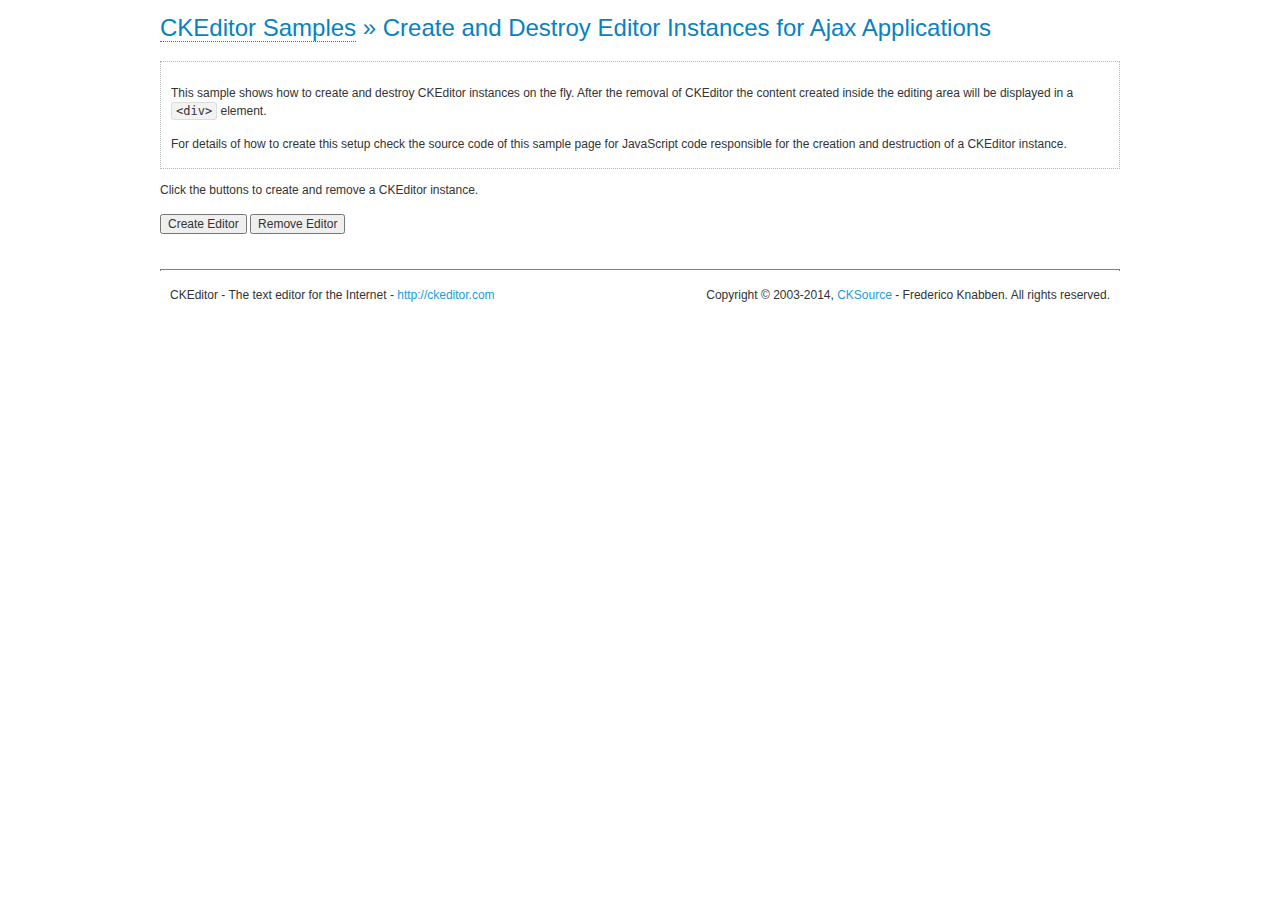
<file: sys/js/plugins/ckeditor/samples/ajax.html>
<!DOCTYPE html>
<!--
Copyright (c) 2003-2014, CKSource - Frederico Knabben. All rights reserved.
For licensing, see LICENSE.md or http://ckeditor.com/license
-->
<html>
<head>
	<meta charset="utf-8">
	<title>Ajax &mdash; CKEditor Sample</title>
	<script src="../ckeditor.js"></script>
	<link rel="stylesheet" href="sample.css">
	<script>

		var editor, html = '';

		function createEditor() {
			if ( editor )
				return;

			// Create a new editor inside the <div id="editor">, setting its value to html
			var config = {};
			editor = CKEDITOR.appendTo( 'editor', config, html );
		}

		function removeEditor() {
			if ( !editor )
				return;

			// Retrieve the editor contents. In an Ajax application, this data would be
			// sent to the server or used in any other way.
			document.getElementById( 'editorcontents' ).innerHTML = html = editor.getData();
			document.getElementById( 'contents' ).style.display = '';

			// Destroy the editor.
			editor.destroy();
			editor = null;
		}

	</script>
</head>
<body>
	<h1 class="samples">
		<a href="index.html">CKEditor Samples</a> &raquo; Create and Destroy Editor Instances for Ajax Applications
	</h1>
	<div class="description">
		<p>
			This sample shows how to create and destroy CKEditor instances on the fly. After the removal of CKEditor the content created inside the editing
			area will be displayed in a <code>&lt;div&gt;</code> element.
		</p>
		<p>
			For details of how to create this setup check the source code of this sample page
			for JavaScript code responsible for the creation and destruction of a CKEditor instance.
		</p>
	</div>
	<p>Click the buttons to create and remove a CKEditor instance.</p>
	<p>
		<input onclick="createEditor();" type="button" value="Create Editor">
		<input onclick="removeEditor();" type="button" value="Remove Editor">
	</p>
	<!-- This div will hold the editor. -->
	<div id="editor">
	</div>
	<div id="contents" style="display: none">
		<p>
			Edited Contents:
		</p>
		<!-- This div will be used to display the editor contents. -->
		<div id="editorcontents">
		</div>
	</div>
	<div id="footer">
		<hr>
		<p>
			CKEditor - The text editor for the Internet - <a class="samples" href="http://ckeditor.com/">http://ckeditor.com</a>
		</p>
		<p id="copy">
			Copyright &copy; 2003-2014, <a class="samples" href="http://cksource.com/">CKSource</a> - Frederico
			Knabben. All rights reserved.
		</p>
	</div>
</body>
</html>
</file>
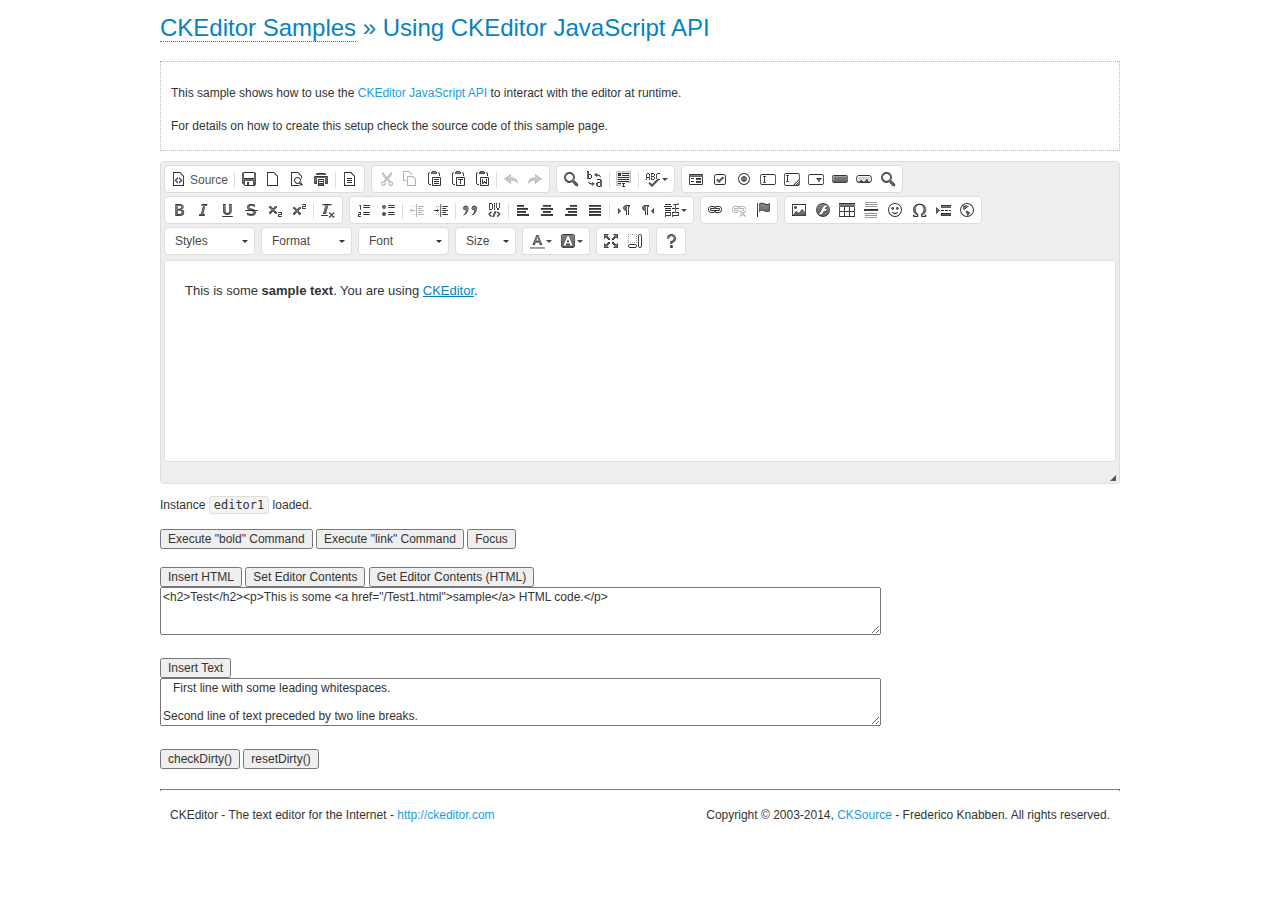
<file: sys/js/plugins/ckeditor/samples/api.html>
<!DOCTYPE html>
<!--
Copyright (c) 2003-2014, CKSource - Frederico Knabben. All rights reserved.
For licensing, see LICENSE.md or http://ckeditor.com/license
-->
<html>
<head>
	<meta charset="utf-8">
	<title>API Usage &mdash; CKEditor Sample</title>
	<script src="../ckeditor.js"></script>
	<link href="sample.css" rel="stylesheet">
	<script>

// The instanceReady event is fired, when an instance of CKEditor has finished
// its initialization.
CKEDITOR.on( 'instanceReady', function( ev ) {
	// Show the editor name and description in the browser status bar.
	document.getElementById( 'eMessage' ).innerHTML = 'Instance <code>' + ev.editor.name + '<\/code> loaded.';

	// Show this sample buttons.
	document.getElementById( 'eButtons' ).style.display = 'block';
});

function InsertHTML() {
	// Get the editor instance that we want to interact with.
	var editor = CKEDITOR.instances.editor1;
	var value = document.getElementById( 'htmlArea' ).value;

	// Check the active editing mode.
	if ( editor.mode == 'wysiwyg' )
	{
		// Insert HTML code.
		// http://docs.ckeditor.com/#!/api/CKEDITOR.editor-method-insertHtml
		editor.insertHtml( value );
	}
	else
		alert( 'You must be in WYSIWYG mode!' );
}

function InsertText() {
	// Get the editor instance that we want to interact with.
	var editor = CKEDITOR.instances.editor1;
	var value = document.getElementById( 'txtArea' ).value;

	// Check the active editing mode.
	if ( editor.mode == 'wysiwyg' )
	{
		// Insert as plain text.
		// http://docs.ckeditor.com/#!/api/CKEDITOR.editor-method-insertText
		editor.insertText( value );
	}
	else
		alert( 'You must be in WYSIWYG mode!' );
}

function SetContents() {
	// Get the editor instance that we want to interact with.
	var editor = CKEDITOR.instances.editor1;
	var value = document.getElementById( 'htmlArea' ).value;

	// Set editor contents (replace current contents).
	// http://docs.ckeditor.com/#!/api/CKEDITOR.editor-method-setData
	editor.setData( value );
}

function GetContents() {
	// Get the editor instance that you want to interact with.
	var editor = CKEDITOR.instances.editor1;

	// Get editor contents
	// http://docs.ckeditor.com/#!/api/CKEDITOR.editor-method-getData
	alert( editor.getData() );
}

function ExecuteCommand( commandName ) {
	// Get the editor instance that we want to interact with.
	var editor = CKEDITOR.instances.editor1;

	// Check the active editing mode.
	if ( editor.mode == 'wysiwyg' )
	{
		// Execute the command.
		// http://docs.ckeditor.com/#!/api/CKEDITOR.editor-method-execCommand
		editor.execCommand( commandName );
	}
	else
		alert( 'You must be in WYSIWYG mode!' );
}

function CheckDirty() {
	// Get the editor instance that we want to interact with.
	var editor = CKEDITOR.instances.editor1;
	// Checks whether the current editor contents present changes when compared
	// to the contents loaded into the editor at startup
	// http://docs.ckeditor.com/#!/api/CKEDITOR.editor-method-checkDirty
	alert( editor.checkDirty() );
}

function ResetDirty() {
	// Get the editor instance that we want to interact with.
	var editor = CKEDITOR.instances.editor1;
	// Resets the "dirty state" of the editor (see CheckDirty())
	// http://docs.ckeditor.com/#!/api/CKEDITOR.editor-method-resetDirty
	editor.resetDirty();
	alert( 'The "IsDirty" status has been reset' );
}

function Focus() {
	CKEDITOR.instances.editor1.focus();
}

function onFocus() {
	document.getElementById( 'eMessage' ).innerHTML = '<b>' + this.name + ' is focused </b>';
}

function onBlur() {
	document.getElementById( 'eMessage' ).innerHTML = this.name + ' lost focus';
}

	</script>

</head>
<body>
	<h1 class="samples">
		<a href="index.html">CKEditor Samples</a> &raquo; Using CKEditor JavaScript API
	</h1>
	<div class="description">
	<p>
		This sample shows how to use the
		<a class="samples" href="http://docs.ckeditor.com/#!/api/CKEDITOR.editor">CKEditor JavaScript API</a>
		to interact with the editor at runtime.
	</p>
	<p>
		For details on how to create this setup check the source code of this sample page.
	</p>
	</div>

	<!-- This <div> holds alert messages to be display in the sample page. -->
	<div id="alerts">
		<noscript>
			<p>
				<strong>CKEditor requires JavaScript to run</strong>. In a browser with no JavaScript
				support, like yours, you should still see the contents (HTML data) and you should
				be able to edit it normally, without a rich editor interface.
			</p>
		</noscript>
	</div>
	<form action="../../../samples/sample_posteddata.php" method="post">
		<textarea cols="100" id="editor1" name="editor1" rows="10">&lt;p&gt;This is some &lt;strong&gt;sample text&lt;/strong&gt;. You are using &lt;a href="http://ckeditor.com/"&gt;CKEditor&lt;/a&gt;.&lt;/p&gt;</textarea>

		<script>
			// Replace the <textarea id="editor1"> with an CKEditor instance.
			CKEDITOR.replace( 'editor1', {
				on: {
					focus: onFocus,
					blur: onBlur,

					// Check for availability of corresponding plugins.
					pluginsLoaded: function( evt ) {
						var doc = CKEDITOR.document, ed = evt.editor;
						if ( !ed.getCommand( 'bold' ) )
							doc.getById( 'exec-bold' ).hide();
						if ( !ed.getCommand( 'link' ) )
							doc.getById( 'exec-link' ).hide();
					}
				}
			});
		</script>

		<p id="eMessage">
		</p>

		<div id="eButtons" style="display: none">
			<input id="exec-bold" onclick="ExecuteCommand('bold');" type="button" value="Execute &quot;bold&quot; Command">
			<input id="exec-link" onclick="ExecuteCommand('link');" type="button" value="Execute &quot;link&quot; Command">
			<input onclick="Focus();" type="button" value="Focus">
			<br><br>
			<input onclick="InsertHTML();" type="button" value="Insert HTML">
			<input onclick="SetContents();" type="button" value="Set Editor Contents">
			<input onclick="GetContents();" type="button" value="Get Editor Contents (HTML)">
			<br>
			<textarea cols="100" id="htmlArea" rows="3">&lt;h2&gt;Test&lt;/h2&gt;&lt;p&gt;This is some &lt;a href="/Test1.html"&gt;sample&lt;/a&gt; HTML code.&lt;/p&gt;</textarea>
			<br>
			<br>
			<input onclick="InsertText();" type="button" value="Insert Text">
			<br>
			<textarea cols="100" id="txtArea" rows="3">   First line with some leading whitespaces.

Second line of text preceded by two line breaks.</textarea>
			<br>
			<br>
			<input onclick="CheckDirty();" type="button" value="checkDirty()">
			<input onclick="ResetDirty();" type="button" value="resetDirty()">
		</div>
	</form>
	<div id="footer">
		<hr>
		<p>
			CKEditor - The text editor for the Internet - <a class="samples" href="http://ckeditor.com/">http://ckeditor.com</a>
		</p>
		<p id="copy">
			Copyright &copy; 2003-2014, <a class="samples" href="http://cksource.com/">CKSource</a> - Frederico
			Knabben. All rights reserved.
		</p>
	</div>
</body>
</html>
</file>
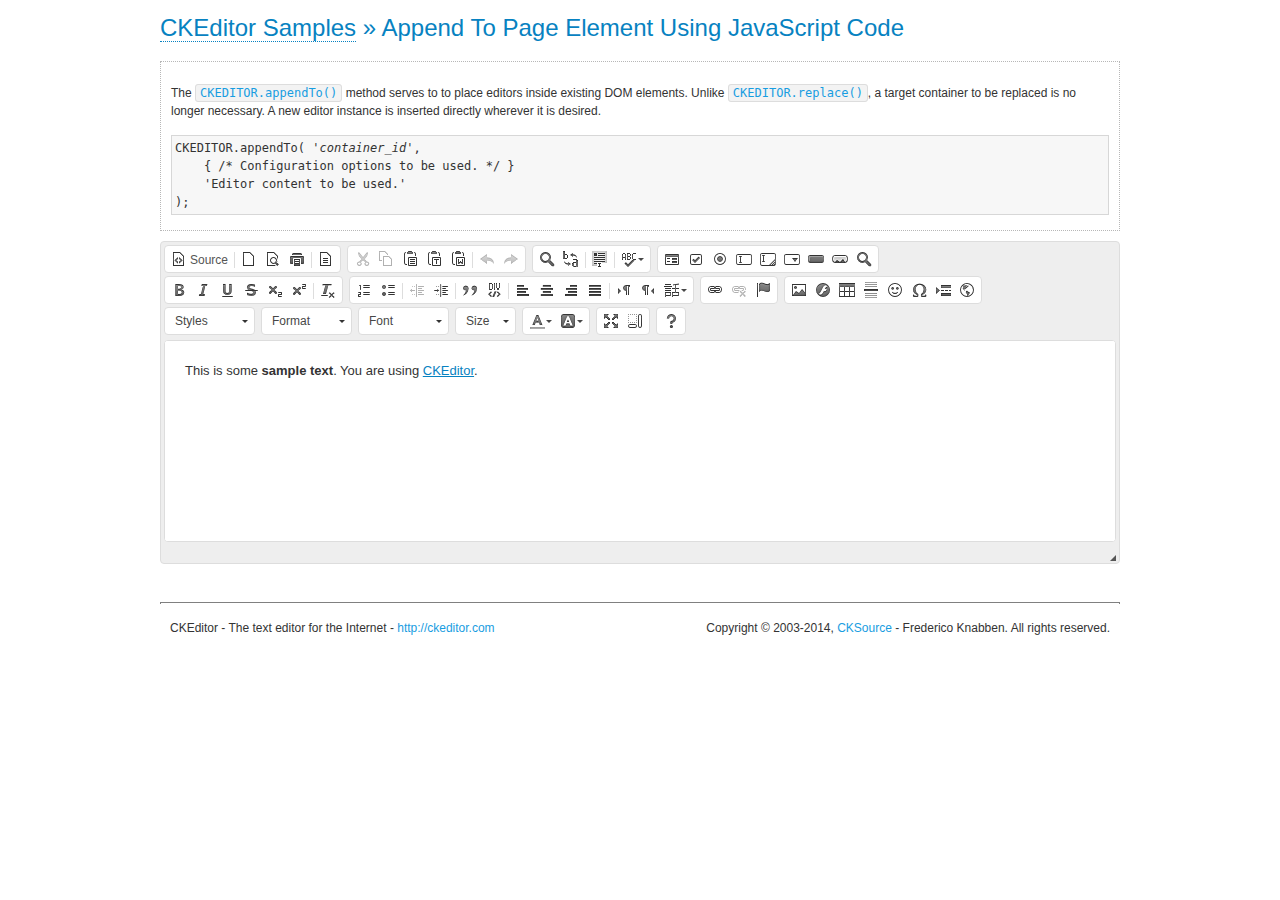
<file: sys/js/plugins/ckeditor/samples/appendto.html>
<!DOCTYPE html>
<!--
Copyright (c) 2003-2014, CKSource - Frederico Knabben. All rights reserved.
For licensing, see LICENSE.md or http://ckeditor.com/license
-->
<html>
<head>
	<meta charset="utf-8">
	<title>Append To Page Element Using JavaScript Code &mdash; CKEditor Sample</title>
	<script src="../ckeditor.js"></script>
	<link rel="stylesheet" href="sample.css">
</head>
<body>
	<h1 class="samples">
		<a href="index.html">CKEditor Samples</a> &raquo; Append To Page Element Using JavaScript Code
	</h1>
	<div id="section1">
		<div class="description">
			<p>
				The <code><a class="samples" href="http://docs.ckeditor.com/#!/api/CKEDITOR-method-appendTo">CKEDITOR.appendTo()</a></code> method serves to to place editors inside existing DOM elements. Unlike <code><a class="samples" href="http://docs.ckeditor.com/#!/api/CKEDITOR-method-replace">CKEDITOR.replace()</a></code>,
				a target container to be replaced is no longer necessary. A new editor
				instance is inserted directly wherever it is desired.
			</p>
<pre class="samples">CKEDITOR.appendTo( '<em>container_id</em>',
	{ /* Configuration options to be used. */ }
	'Editor content to be used.'
);</pre>
		</div>
		<script>

			// This call can be placed at any point after the
			// DOM element to append CKEditor to or inside the <head><script>
			// in a window.onload event handler.

			// Append a CKEditor instance using the default configuration and the
			// provided content to the <div> element of ID "section1".
			CKEDITOR.appendTo( 'section1',
				null,
				'<p>This is some <strong>sample text</strong>. You are using <a href="http://ckeditor.com/">CKEditor</a>.</p>'
			);

		</script>
	</div>
	<br>
	<div id="footer">
		<hr>
		<p>
			CKEditor - The text editor for the Internet - <a class="samples" href="http://ckeditor.com/">http://ckeditor.com</a>
		</p>
		<p id="copy">
			Copyright &copy; 2003-2014, <a class="samples" href="http://cksource.com/">CKSource</a> - Frederico
			Knabben. All rights reserved.
		</p>
	</div>
</body>
</html>
</file>
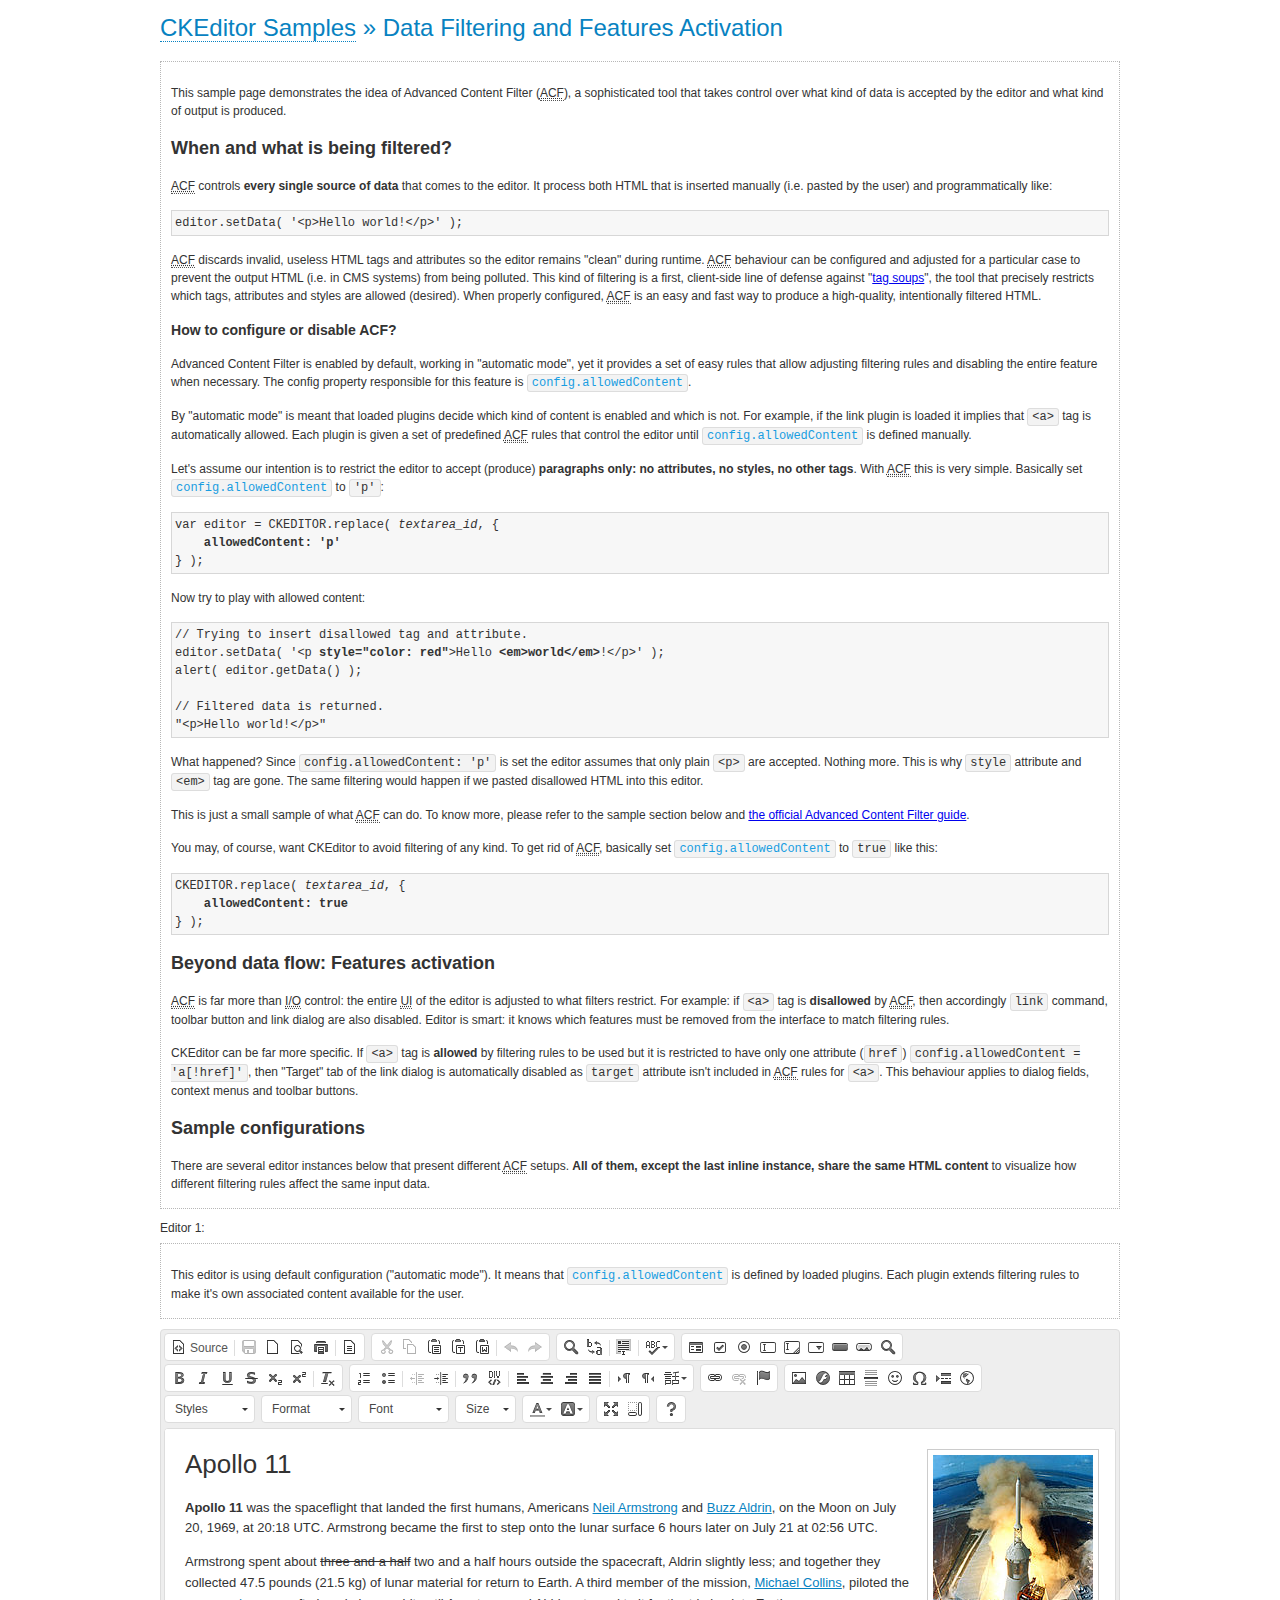
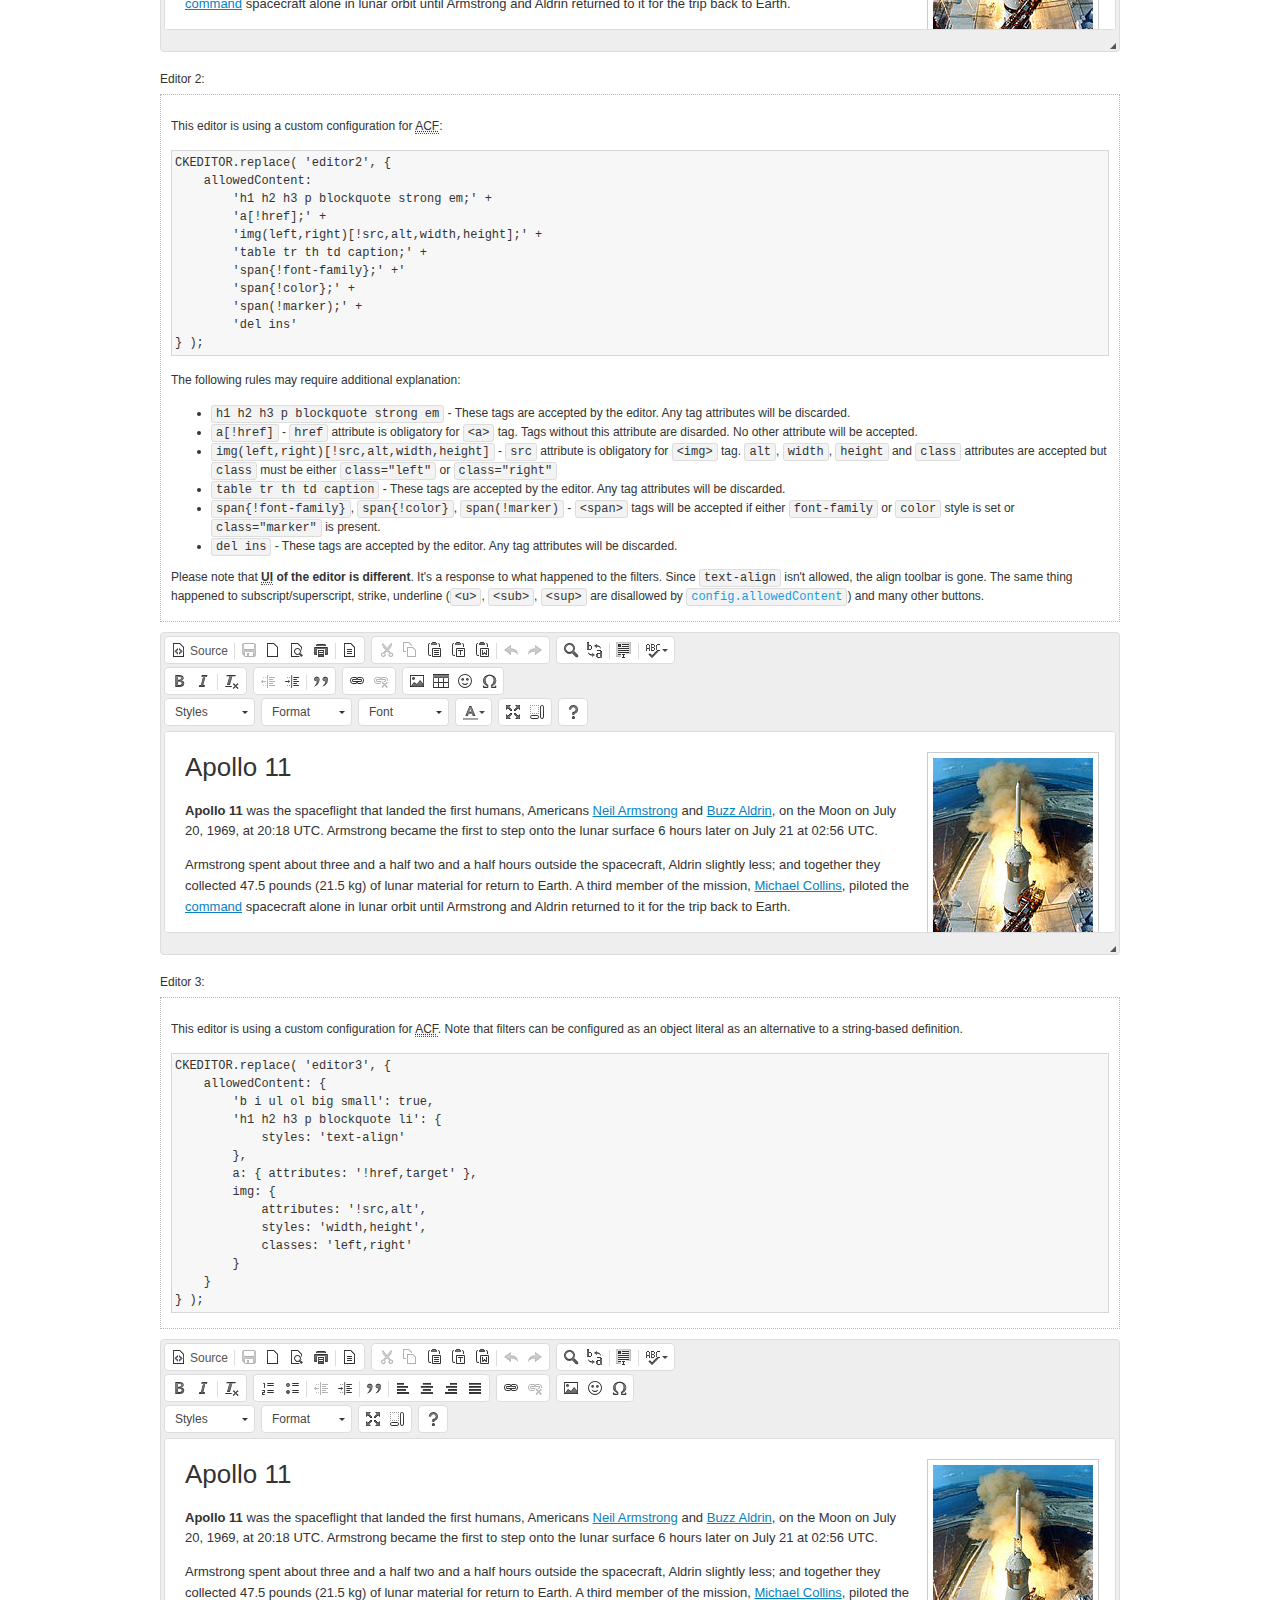
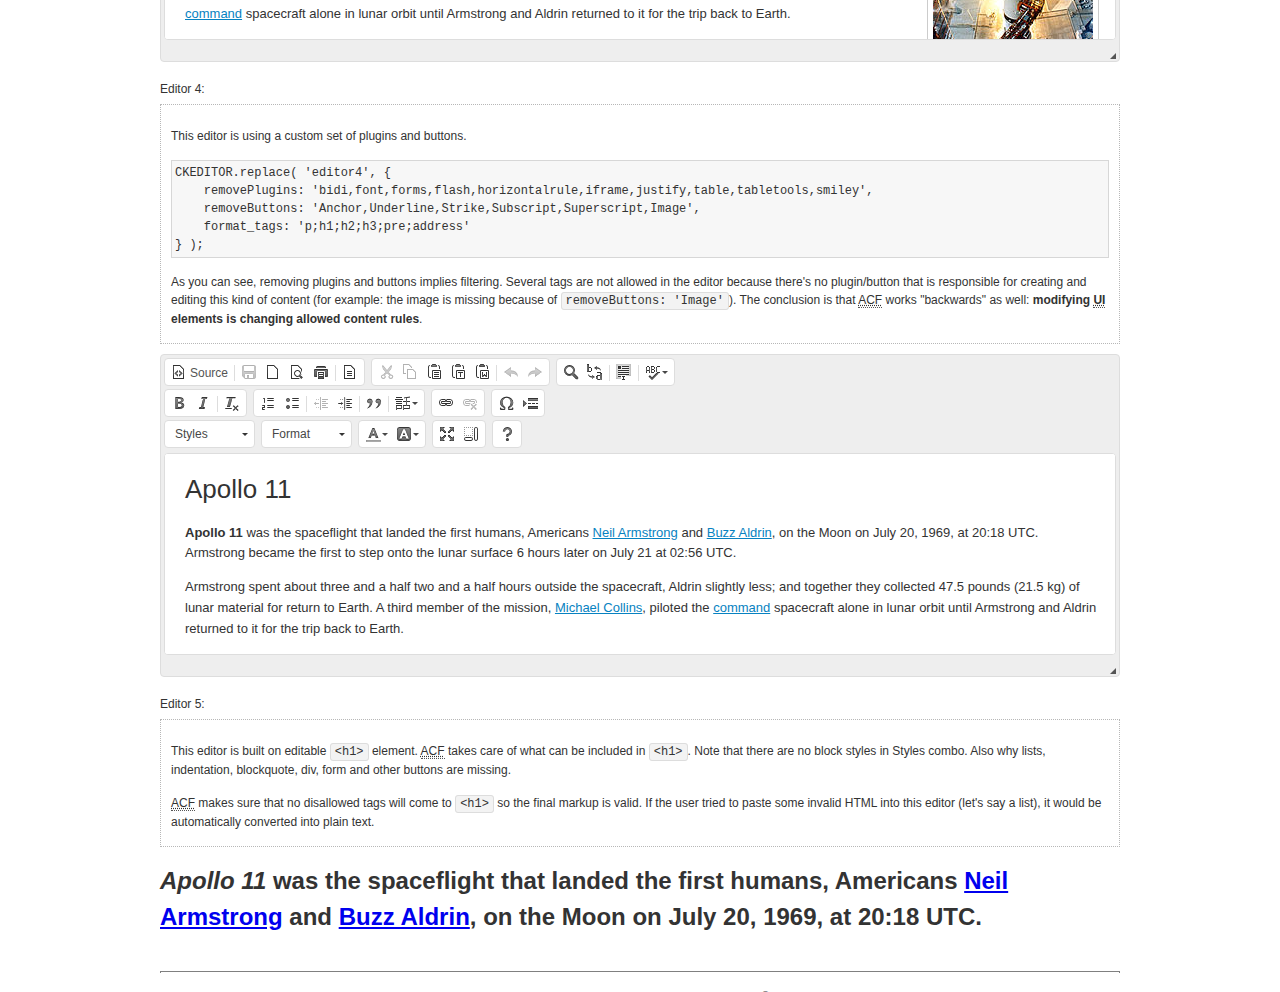
<file: sys/js/plugins/ckeditor/samples/datafiltering.html>
<!DOCTYPE html>
<!--
Copyright (c) 2003-2014, CKSource - Frederico Knabben. All rights reserved.
For licensing, see LICENSE.md or http://ckeditor.com/license
-->
<html>
<head>
	<meta charset="utf-8">
	<title>Data Filtering &mdash; CKEditor Sample</title>
	<script src="../ckeditor.js"></script>
	<link rel="stylesheet" href="sample.css">
	<script>
		// Remove advanced tabs for all editors.
		CKEDITOR.config.removeDialogTabs = 'image:advanced;link:advanced;flash:advanced;creatediv:advanced;editdiv:advanced';
	</script>
</head>
<body>
	<h1 class="samples">
		<a href="index.html">CKEditor Samples</a> &raquo; Data Filtering and Features Activation
	</h1>
	<div class="description">
		<p>
			This sample page demonstrates the idea of Advanced Content Filter
			(<abbr title="Advanced Content Filter">ACF</abbr>), a sophisticated
			tool that takes control over what kind of data is accepted by the editor and what
			kind of output is produced.
		</p>
		<h2>When and what is being filtered?</h2>
		<p>
			<abbr title="Advanced Content Filter">ACF</abbr> controls
			<strong>every single source of data</strong> that comes to the editor.
			It process both HTML that is inserted manually (i.e. pasted by the user)
			and programmatically like:
		</p>
<pre class="samples">
editor.setData( '&lt;p&gt;Hello world!&lt;/p&gt;' );
</pre>
		<p>
			<abbr title="Advanced Content Filter">ACF</abbr> discards invalid,
			useless HTML tags and attributes so the editor remains "clean" during
			runtime. <abbr title="Advanced Content Filter">ACF</abbr> behaviour
			can be configured and adjusted for a particular case to prevent the
			output HTML (i.e. in CMS systems) from being polluted.

			This kind of filtering is a first, client-side line of defense
			against "<a href="http://en.wikipedia.org/wiki/Tag_soup">tag soups</a>",
			the tool that precisely restricts which tags, attributes and styles
			are allowed (desired). When properly configured, <abbr title="Advanced Content Filter">ACF</abbr>
			is an easy and fast way to produce a high-quality, intentionally filtered HTML.
		</p>

		<h3>How to configure or disable ACF?</h3>
		<p>
			Advanced Content Filter is enabled by default, working in "automatic mode", yet
			it provides a set of easy rules that allow adjusting filtering rules
			and disabling the entire feature when necessary. The config property
			responsible for this feature is <code><a class="samples"
			href="http://docs.ckeditor.com/#!/api/CKEDITOR.config-cfg-allowedContent">config.allowedContent</a></code>.
		</p>
		<p>
			By "automatic mode" is meant that loaded plugins decide which kind
			of content is enabled and which is not. For example, if the link
			plugin is loaded it implies that <code>&lt;a&gt;</code> tag is
			automatically allowed. Each plugin is given a set
			of predefined <abbr title="Advanced Content Filter">ACF</abbr> rules
			that control the editor until <code><a class="samples"
			href="http://docs.ckeditor.com/#!/api/CKEDITOR.config-cfg-allowedContent">
			config.allowedContent</a></code>
			is defined manually.
		</p>
		<p>
			Let's assume our intention is to restrict the editor to accept (produce) <strong>paragraphs
			only: no attributes, no styles, no other tags</strong>.
			With <abbr title="Advanced Content Filter">ACF</abbr>
			this is very simple. Basically set <code><a class="samples"
			href="http://docs.ckeditor.com/#!/api/CKEDITOR.config-cfg-allowedContent">
			config.allowedContent</a></code> to <code>'p'</code>:
		</p>
<pre class="samples">
var editor = CKEDITOR.replace( <em>textarea_id</em>, {
	<strong>allowedContent: 'p'</strong>
} );
</pre>
		<p>
			Now try to play with allowed content:
		</p>
<pre class="samples">
// Trying to insert disallowed tag and attribute.
editor.setData( '&lt;p <strong>style="color: red"</strong>&gt;Hello <strong>&lt;em&gt;world&lt;/em&gt;</strong>!&lt;/p&gt;' );
alert( editor.getData() );

// Filtered data is returned.
"&lt;p&gt;Hello world!&lt;/p&gt;"
</pre>
		<p>
			What happened? Since <code>config.allowedContent: 'p'</code> is set the editor assumes
			that only plain <code>&lt;p&gt;</code> are accepted. Nothing more. This is why
			<code>style</code> attribute and <code>&lt;em&gt;</code> tag are gone. The same
			filtering would happen if we pasted disallowed HTML into this editor.
		</p>
		<p>
			This is just a small sample of what <abbr title="Advanced Content Filter">ACF</abbr>
			can do. To know more, please refer to the sample section below and
			<a href="http://docs.ckeditor.com/#!/guide/dev_advanced_content_filter">the official Advanced Content Filter guide</a>.
		</p>
		<p>
			You may, of course, want CKEditor to avoid filtering of any kind.
			To get rid of <abbr title="Advanced Content Filter">ACF</abbr>,
			basically set <code><a class="samples"
			href="http://docs.ckeditor.com/#!/api/CKEDITOR.config-cfg-allowedContent">
			config.allowedContent</a></code> to <code>true</code> like this:
		</p>
<pre class="samples">
CKEDITOR.replace( <em>textarea_id</em>, {
	<strong>allowedContent: true</strong>
} );
</pre>

		<h2>Beyond data flow: Features activation</h2>
		<p>
			<abbr title="Advanced Content Filter">ACF</abbr> is far more than
			<abbr title="Input/Output">I/O</abbr> control: the entire
			<abbr title="User Interface">UI</abbr> of the editor is adjusted to what
			filters restrict. For example: if <code>&lt;a&gt;</code> tag is
			<strong>disallowed</strong>
			by <abbr title="Advanced Content Filter">ACF</abbr>,
			then accordingly <code>link</code> command, toolbar button and link dialog
			are also disabled. Editor is smart: it knows which features must be
			removed from the interface to match filtering rules.
		</p>
		<p>
			CKEditor can be far more specific. If <code>&lt;a&gt;</code> tag is
			<strong>allowed</strong> by filtering rules to be used but it is restricted
			to have only one attribute (<code>href</code>)
			<code>config.allowedContent = 'a[!href]'</code>, then
			"Target" tab of the link dialog is automatically disabled as <code>target</code>
			attribute isn't included in <abbr title="Advanced Content Filter">ACF</abbr> rules
			for <code>&lt;a&gt;</code>. This behaviour applies to dialog fields, context
			menus and toolbar buttons.
		</p>

		<h2>Sample configurations</h2>
		<p>
			There are several editor instances below that present different
			<abbr title="Advanced Content Filter">ACF</abbr> setups. <strong>All of them,
			except the last inline instance, share the same HTML content</strong> to visualize
			how different filtering rules affect the same input data.
		</p>
	</div>

	<div>
		<label for="editor1">
			Editor 1:
		</label>
		<div class="description">
			<p>
				This editor is using default configuration ("automatic mode"). It means that
				<code><a class="samples"
				href="http://docs.ckeditor.com/#!/api/CKEDITOR.config-cfg-allowedContent">
				config.allowedContent</a></code> is defined by loaded plugins.
				Each plugin extends filtering rules to make it's own associated content
				available for the user.
			</p>
		</div>
		<textarea cols="80" id="editor1" name="editor1" rows="10">
			&lt;h1&gt;&lt;img alt=&quot;Saturn V carrying Apollo 11&quot; class=&quot;right&quot; src=&quot;assets/sample.jpg&quot;/&gt; Apollo 11&lt;/h1&gt; &lt;p&gt;&lt;b&gt;Apollo 11&lt;/b&gt; was the spaceflight that landed the first humans, Americans &lt;a href=&quot;http://en.wikipedia.org/wiki/Neil_Armstrong&quot; title=&quot;Neil Armstrong&quot;&gt;Neil Armstrong&lt;/a&gt; and &lt;a href=&quot;http://en.wikipedia.org/wiki/Buzz_Aldrin&quot; title=&quot;Buzz Aldrin&quot;&gt;Buzz Aldrin&lt;/a&gt;, on the Moon on July 20, 1969, at 20:18 UTC. Armstrong became the first to step onto the lunar surface 6 hours later on July 21 at 02:56 UTC.&lt;/p&gt; &lt;p&gt;Armstrong spent about &lt;s&gt;three and a half&lt;/s&gt; two and a half hours outside the spacecraft, Aldrin slightly less; and together they collected 47.5 pounds (21.5&amp;nbsp;kg) of lunar material for return to Earth. A third member of the mission, &lt;a href=&quot;http://en.wikipedia.org/wiki/Michael_Collins_(astronaut)&quot; title=&quot;Michael Collins (astronaut)&quot;&gt;Michael Collins&lt;/a&gt;, piloted the &lt;a href=&quot;http://en.wikipedia.org/wiki/Apollo_Command/Service_Module&quot; title=&quot;Apollo Command/Service Module&quot;&gt;command&lt;/a&gt; spacecraft alone in lunar orbit until Armstrong and Aldrin returned to it for the trip back to Earth.&lt;/p&gt; &lt;h2&gt;Broadcasting and &lt;em&gt;quotes&lt;/em&gt; &lt;a id=&quot;quotes&quot; name=&quot;quotes&quot;&gt;&lt;/a&gt;&lt;/h2&gt; &lt;p&gt;Broadcast on live TV to a world-wide audience, Armstrong stepped onto the lunar surface and described the event as:&lt;/p&gt; &lt;blockquote&gt;&lt;p&gt;One small step for [a] man, one giant leap for mankind.&lt;/p&gt;&lt;/blockquote&gt; &lt;p&gt;Apollo 11 effectively ended the &lt;a href=&quot;http://en.wikipedia.org/wiki/Space_Race&quot; title=&quot;Space Race&quot;&gt;Space Race&lt;/a&gt; and fulfilled a national goal proposed in 1961 by the late U.S. President &lt;a href=&quot;http://en.wikipedia.org/wiki/John_F._Kennedy&quot; title=&quot;John F. Kennedy&quot;&gt;John F. Kennedy&lt;/a&gt; in a speech before the United States Congress:&lt;/p&gt; &lt;blockquote&gt;&lt;p&gt;[...] before this decade is out, of landing a man on the Moon and returning him safely to the Earth.&lt;/p&gt;&lt;/blockquote&gt; &lt;h2&gt;Technical details &lt;a id=&quot;tech-details&quot; name=&quot;tech-details&quot;&gt;&lt;/a&gt;&lt;/h2&gt; &lt;table align=&quot;right&quot; border=&quot;1&quot; bordercolor=&quot;#ccc&quot; cellpadding=&quot;5&quot; cellspacing=&quot;0&quot; style=&quot;border-collapse:collapse;margin:10px 0 10px 15px;&quot;&gt; &lt;caption&gt;&lt;strong&gt;Mission crew&lt;/strong&gt;&lt;/caption&gt; &lt;thead&gt; &lt;tr&gt; &lt;th scope=&quot;col&quot;&gt;Position&lt;/th&gt; &lt;th scope=&quot;col&quot;&gt;Astronaut&lt;/th&gt; &lt;/tr&gt; &lt;/thead&gt; &lt;tbody&gt; &lt;tr&gt; &lt;td&gt;Commander&lt;/td&gt; &lt;td&gt;Neil A. Armstrong&lt;/td&gt; &lt;/tr&gt; &lt;tr&gt; &lt;td&gt;Command Module Pilot&lt;/td&gt; &lt;td&gt;Michael Collins&lt;/td&gt; &lt;/tr&gt; &lt;tr&gt; &lt;td&gt;Lunar Module Pilot&lt;/td&gt; &lt;td&gt;Edwin &amp;quot;Buzz&amp;quot; E. Aldrin, Jr.&lt;/td&gt; &lt;/tr&gt; &lt;/tbody&gt; &lt;/table&gt; &lt;p&gt;Launched by a &lt;strong&gt;Saturn V&lt;/strong&gt; rocket from &lt;a href=&quot;http://en.wikipedia.org/wiki/Kennedy_Space_Center&quot; title=&quot;Kennedy Space Center&quot;&gt;Kennedy Space Center&lt;/a&gt; in Merritt Island, Florida on July 16, Apollo 11 was the fifth manned mission of &lt;a href=&quot;http://en.wikipedia.org/wiki/NASA&quot; title=&quot;NASA&quot;&gt;NASA&lt;/a&gt;&amp;#39;s Apollo program. The Apollo spacecraft had three parts:&lt;/p&gt; &lt;ol&gt; &lt;li&gt;&lt;strong&gt;Command Module&lt;/strong&gt; with a cabin for the three astronauts which was the only part which landed back on Earth&lt;/li&gt; &lt;li&gt;&lt;strong&gt;Service Module&lt;/strong&gt; which supported the Command Module with propulsion, electrical power, oxygen and water&lt;/li&gt; &lt;li&gt;&lt;strong&gt;Lunar Module&lt;/strong&gt; for landing on the Moon.&lt;/li&gt; &lt;/ol&gt; &lt;p&gt;After being sent to the Moon by the Saturn V&amp;#39;s upper stage, the astronauts separated the spacecraft from it and travelled for three days until they entered into lunar orbit. Armstrong and Aldrin then moved into the Lunar Module and landed in the &lt;a href=&quot;http://en.wikipedia.org/wiki/Mare_Tranquillitatis&quot; title=&quot;Mare Tranquillitatis&quot;&gt;Sea of Tranquility&lt;/a&gt;. They stayed a total of about 21 and a half hours on the lunar surface. After lifting off in the upper part of the Lunar Module and rejoining Collins in the Command Module, they returned to Earth and landed in the &lt;a href=&quot;http://en.wikipedia.org/wiki/Pacific_Ocean&quot; title=&quot;Pacific Ocean&quot;&gt;Pacific Ocean&lt;/a&gt; on July 24.&lt;/p&gt; &lt;hr/&gt; &lt;p style=&quot;text-align: right;&quot;&gt;&lt;small&gt;Source: &lt;a href=&quot;http://en.wikipedia.org/wiki/Apollo_11&quot;&gt;Wikipedia.org&lt;/a&gt;&lt;/small&gt;&lt;/p&gt;
		</textarea>

		<script>

			CKEDITOR.replace( 'editor1' );

		</script>
	</div>

	<br>

	<div>
		<label for="editor2">
			Editor 2:
		</label>
		<div class="description">
			<p>
				This editor is using a custom configuration for
				<abbr title="Advanced Content Filter">ACF</abbr>:
			</p>
<pre class="samples">
CKEDITOR.replace( 'editor2', {
	allowedContent:
		'h1 h2 h3 p blockquote strong em;' +
		'a[!href];' +
		'img(left,right)[!src,alt,width,height];' +
		'table tr th td caption;' +
		'span{!font-family};' +'
		'span{!color};' +
		'span(!marker);' +
		'del ins'
} );
</pre>
			<p>
				The following rules may require additional explanation:
			</p>
			<ul>
				<li>
					<code>h1 h2 h3 p blockquote strong em</code> - These tags
					are accepted by the editor. Any tag attributes will be discarded.
				</li>
				<li>
					<code>a[!href]</code> - <code>href</code> attribute is obligatory
					for <code>&lt;a&gt;</code> tag. Tags without this attribute
					are disarded. No other attribute will be accepted.
				</li>
				<li>
					<code>img(left,right)[!src,alt,width,height]</code> - <code>src</code>
					attribute is obligatory for <code>&lt;img&gt;</code> tag.
					<code>alt</code>, <code>width</code>, <code>height</code>
					and <code>class</code> attributes are accepted but
					<code>class</code> must be either <code>class="left"</code>
					or <code>class="right"</code>
				</li>
				<li>
					<code>table tr th td caption</code> - These tags
					are accepted by the editor. Any tag attributes will be discarded.
				</li>
				<li>
					<code>span{!font-family}</code>, <code>span{!color}</code>,
					<code>span(!marker)</code> - <code>&lt;span&gt;</code> tags
					will be accepted if either <code>font-family</code> or
					<code>color</code> style is set or <code>class="marker"</code>
					is present.
				</li>
				<li>
					<code>del ins</code> - These tags
					are accepted by the editor. Any tag attributes will be discarded.
				</li>
			</ul>
			<p>
				Please note that <strong><abbr title="User Interface">UI</abbr> of the
				editor is different</strong>. It's a response to what happened to the filters.
				Since <code>text-align</code> isn't allowed, the align toolbar is gone.
				The same thing happened to subscript/superscript, strike, underline
				(<code>&lt;u&gt;</code>, <code>&lt;sub&gt;</code>, <code>&lt;sup&gt;</code>
				are disallowed by <code><a class="samples"
				href="http://docs.ckeditor.com/#!/api/CKEDITOR.config-cfg-allowedContent">
				config.allowedContent</a></code>) and many other buttons.
			</p>
		</div>
		<textarea cols="80" id="editor2" name="editor2" rows="10">
			&lt;h1&gt;&lt;img alt=&quot;Saturn V carrying Apollo 11&quot; class=&quot;right&quot; src=&quot;assets/sample.jpg&quot;/&gt; Apollo 11&lt;/h1&gt; &lt;p&gt;&lt;b&gt;Apollo 11&lt;/b&gt; was the spaceflight that landed the first humans, Americans &lt;a href=&quot;http://en.wikipedia.org/wiki/Neil_Armstrong&quot; title=&quot;Neil Armstrong&quot;&gt;Neil Armstrong&lt;/a&gt; and &lt;a href=&quot;http://en.wikipedia.org/wiki/Buzz_Aldrin&quot; title=&quot;Buzz Aldrin&quot;&gt;Buzz Aldrin&lt;/a&gt;, on the Moon on July 20, 1969, at 20:18 UTC. Armstrong became the first to step onto the lunar surface 6 hours later on July 21 at 02:56 UTC.&lt;/p&gt; &lt;p&gt;Armstrong spent about &lt;s&gt;three and a half&lt;/s&gt; two and a half hours outside the spacecraft, Aldrin slightly less; and together they collected 47.5 pounds (21.5&amp;nbsp;kg) of lunar material for return to Earth. A third member of the mission, &lt;a href=&quot;http://en.wikipedia.org/wiki/Michael_Collins_(astronaut)&quot; title=&quot;Michael Collins (astronaut)&quot;&gt;Michael Collins&lt;/a&gt;, piloted the &lt;a href=&quot;http://en.wikipedia.org/wiki/Apollo_Command/Service_Module&quot; title=&quot;Apollo Command/Service Module&quot;&gt;command&lt;/a&gt; spacecraft alone in lunar orbit until Armstrong and Aldrin returned to it for the trip back to Earth.&lt;/p&gt; &lt;h2&gt;Broadcasting and &lt;em&gt;quotes&lt;/em&gt; &lt;a id=&quot;quotes&quot; name=&quot;quotes&quot;&gt;&lt;/a&gt;&lt;/h2&gt; &lt;p&gt;Broadcast on live TV to a world-wide audience, Armstrong stepped onto the lunar surface and described the event as:&lt;/p&gt; &lt;blockquote&gt;&lt;p&gt;One small step for [a] man, one giant leap for mankind.&lt;/p&gt;&lt;/blockquote&gt; &lt;p&gt;Apollo 11 effectively ended the &lt;a href=&quot;http://en.wikipedia.org/wiki/Space_Race&quot; title=&quot;Space Race&quot;&gt;Space Race&lt;/a&gt; and fulfilled a national goal proposed in 1961 by the late U.S. President &lt;a href=&quot;http://en.wikipedia.org/wiki/John_F._Kennedy&quot; title=&quot;John F. Kennedy&quot;&gt;John F. Kennedy&lt;/a&gt; in a speech before the United States Congress:&lt;/p&gt; &lt;blockquote&gt;&lt;p&gt;[...] before this decade is out, of landing a man on the Moon and returning him safely to the Earth.&lt;/p&gt;&lt;/blockquote&gt; &lt;h2&gt;Technical details &lt;a id=&quot;tech-details&quot; name=&quot;tech-details&quot;&gt;&lt;/a&gt;&lt;/h2&gt; &lt;table align=&quot;right&quot; border=&quot;1&quot; bordercolor=&quot;#ccc&quot; cellpadding=&quot;5&quot; cellspacing=&quot;0&quot; style=&quot;border-collapse:collapse;margin:10px 0 10px 15px;&quot;&gt; &lt;caption&gt;&lt;strong&gt;Mission crew&lt;/strong&gt;&lt;/caption&gt; &lt;thead&gt; &lt;tr&gt; &lt;th scope=&quot;col&quot;&gt;Position&lt;/th&gt; &lt;th scope=&quot;col&quot;&gt;Astronaut&lt;/th&gt; &lt;/tr&gt; &lt;/thead&gt; &lt;tbody&gt; &lt;tr&gt; &lt;td&gt;Commander&lt;/td&gt; &lt;td&gt;Neil A. Armstrong&lt;/td&gt; &lt;/tr&gt; &lt;tr&gt; &lt;td&gt;Command Module Pilot&lt;/td&gt; &lt;td&gt;Michael Collins&lt;/td&gt; &lt;/tr&gt; &lt;tr&gt; &lt;td&gt;Lunar Module Pilot&lt;/td&gt; &lt;td&gt;Edwin &amp;quot;Buzz&amp;quot; E. Aldrin, Jr.&lt;/td&gt; &lt;/tr&gt; &lt;/tbody&gt; &lt;/table&gt; &lt;p&gt;Launched by a &lt;strong&gt;Saturn V&lt;/strong&gt; rocket from &lt;a href=&quot;http://en.wikipedia.org/wiki/Kennedy_Space_Center&quot; title=&quot;Kennedy Space Center&quot;&gt;Kennedy Space Center&lt;/a&gt; in Merritt Island, Florida on July 16, Apollo 11 was the fifth manned mission of &lt;a href=&quot;http://en.wikipedia.org/wiki/NASA&quot; title=&quot;NASA&quot;&gt;NASA&lt;/a&gt;&amp;#39;s Apollo program. The Apollo spacecraft had three parts:&lt;/p&gt; &lt;ol&gt; &lt;li&gt;&lt;strong&gt;Command Module&lt;/strong&gt; with a cabin for the three astronauts which was the only part which landed back on Earth&lt;/li&gt; &lt;li&gt;&lt;strong&gt;Service Module&lt;/strong&gt; which supported the Command Module with propulsion, electrical power, oxygen and water&lt;/li&gt; &lt;li&gt;&lt;strong&gt;Lunar Module&lt;/strong&gt; for landing on the Moon.&lt;/li&gt; &lt;/ol&gt; &lt;p&gt;After being sent to the Moon by the Saturn V&amp;#39;s upper stage, the astronauts separated the spacecraft from it and travelled for three days until they entered into lunar orbit. Armstrong and Aldrin then moved into the Lunar Module and landed in the &lt;a href=&quot;http://en.wikipedia.org/wiki/Mare_Tranquillitatis&quot; title=&quot;Mare Tranquillitatis&quot;&gt;Sea of Tranquility&lt;/a&gt;. They stayed a total of about 21 and a half hours on the lunar surface. After lifting off in the upper part of the Lunar Module and rejoining Collins in the Command Module, they returned to Earth and landed in the &lt;a href=&quot;http://en.wikipedia.org/wiki/Pacific_Ocean&quot; title=&quot;Pacific Ocean&quot;&gt;Pacific Ocean&lt;/a&gt; on July 24.&lt;/p&gt; &lt;hr/&gt; &lt;p style=&quot;text-align: right;&quot;&gt;&lt;small&gt;Source: &lt;a href=&quot;http://en.wikipedia.org/wiki/Apollo_11&quot;&gt;Wikipedia.org&lt;/a&gt;&lt;/small&gt;&lt;/p&gt;
		</textarea>
		<script>

			CKEDITOR.replace( 'editor2', {
				allowedContent:
					'h1 h2 h3 p blockquote strong em;' +
					'a[!href];' +
					'img(left,right)[!src,alt,width,height];' +
					'table tr th td caption;' +
					'span{!font-family};' +
					'span{!color};' +
					'span(!marker);' +
					'del ins'
			} );

		</script>
	</div>

	<br>

	<div>
		<label for="editor3">
			Editor 3:
		</label>
		<div class="description">
			<p>
				This editor is using a custom configuration for
				<abbr title="Advanced Content Filter">ACF</abbr>.
				Note that filters can be configured as an object literal
				as an alternative to a string-based definition.
			</p>
<pre class="samples">
CKEDITOR.replace( 'editor3', {
	allowedContent: {
		'b i ul ol big small': true,
		'h1 h2 h3 p blockquote li': {
			styles: 'text-align'
		},
		a: { attributes: '!href,target' },
		img: {
			attributes: '!src,alt',
			styles: 'width,height',
			classes: 'left,right'
		}
	}
} );
</pre>
		</div>
		<textarea cols="80" id="editor3" name="editor3" rows="10">
			&lt;h1&gt;&lt;img alt=&quot;Saturn V carrying Apollo 11&quot; class=&quot;right&quot; src=&quot;assets/sample.jpg&quot;/&gt; Apollo 11&lt;/h1&gt; &lt;p&gt;&lt;b&gt;Apollo 11&lt;/b&gt; was the spaceflight that landed the first humans, Americans &lt;a href=&quot;http://en.wikipedia.org/wiki/Neil_Armstrong&quot; title=&quot;Neil Armstrong&quot;&gt;Neil Armstrong&lt;/a&gt; and &lt;a href=&quot;http://en.wikipedia.org/wiki/Buzz_Aldrin&quot; title=&quot;Buzz Aldrin&quot;&gt;Buzz Aldrin&lt;/a&gt;, on the Moon on July 20, 1969, at 20:18 UTC. Armstrong became the first to step onto the lunar surface 6 hours later on July 21 at 02:56 UTC.&lt;/p&gt; &lt;p&gt;Armstrong spent about &lt;s&gt;three and a half&lt;/s&gt; two and a half hours outside the spacecraft, Aldrin slightly less; and together they collected 47.5 pounds (21.5&amp;nbsp;kg) of lunar material for return to Earth. A third member of the mission, &lt;a href=&quot;http://en.wikipedia.org/wiki/Michael_Collins_(astronaut)&quot; title=&quot;Michael Collins (astronaut)&quot;&gt;Michael Collins&lt;/a&gt;, piloted the &lt;a href=&quot;http://en.wikipedia.org/wiki/Apollo_Command/Service_Module&quot; title=&quot;Apollo Command/Service Module&quot;&gt;command&lt;/a&gt; spacecraft alone in lunar orbit until Armstrong and Aldrin returned to it for the trip back to Earth.&lt;/p&gt; &lt;h2&gt;Broadcasting and &lt;em&gt;quotes&lt;/em&gt; &lt;a id=&quot;quotes&quot; name=&quot;quotes&quot;&gt;&lt;/a&gt;&lt;/h2&gt; &lt;p&gt;Broadcast on live TV to a world-wide audience, Armstrong stepped onto the lunar surface and described the event as:&lt;/p&gt; &lt;blockquote&gt;&lt;p&gt;One small step for [a] man, one giant leap for mankind.&lt;/p&gt;&lt;/blockquote&gt; &lt;p&gt;Apollo 11 effectively ended the &lt;a href=&quot;http://en.wikipedia.org/wiki/Space_Race&quot; title=&quot;Space Race&quot;&gt;Space Race&lt;/a&gt; and fulfilled a national goal proposed in 1961 by the late U.S. President &lt;a href=&quot;http://en.wikipedia.org/wiki/John_F._Kennedy&quot; title=&quot;John F. Kennedy&quot;&gt;John F. Kennedy&lt;/a&gt; in a speech before the United States Congress:&lt;/p&gt; &lt;blockquote&gt;&lt;p&gt;[...] before this decade is out, of landing a man on the Moon and returning him safely to the Earth.&lt;/p&gt;&lt;/blockquote&gt; &lt;h2&gt;Technical details &lt;a id=&quot;tech-details&quot; name=&quot;tech-details&quot;&gt;&lt;/a&gt;&lt;/h2&gt; &lt;table align=&quot;right&quot; border=&quot;1&quot; bordercolor=&quot;#ccc&quot; cellpadding=&quot;5&quot; cellspacing=&quot;0&quot; style=&quot;border-collapse:collapse;margin:10px 0 10px 15px;&quot;&gt; &lt;caption&gt;&lt;strong&gt;Mission crew&lt;/strong&gt;&lt;/caption&gt; &lt;thead&gt; &lt;tr&gt; &lt;th scope=&quot;col&quot;&gt;Position&lt;/th&gt; &lt;th scope=&quot;col&quot;&gt;Astronaut&lt;/th&gt; &lt;/tr&gt; &lt;/thead&gt; &lt;tbody&gt; &lt;tr&gt; &lt;td&gt;Commander&lt;/td&gt; &lt;td&gt;Neil A. Armstrong&lt;/td&gt; &lt;/tr&gt; &lt;tr&gt; &lt;td&gt;Command Module Pilot&lt;/td&gt; &lt;td&gt;Michael Collins&lt;/td&gt; &lt;/tr&gt; &lt;tr&gt; &lt;td&gt;Lunar Module Pilot&lt;/td&gt; &lt;td&gt;Edwin &amp;quot;Buzz&amp;quot; E. Aldrin, Jr.&lt;/td&gt; &lt;/tr&gt; &lt;/tbody&gt; &lt;/table&gt; &lt;p&gt;Launched by a &lt;strong&gt;Saturn V&lt;/strong&gt; rocket from &lt;a href=&quot;http://en.wikipedia.org/wiki/Kennedy_Space_Center&quot; title=&quot;Kennedy Space Center&quot;&gt;Kennedy Space Center&lt;/a&gt; in Merritt Island, Florida on July 16, Apollo 11 was the fifth manned mission of &lt;a href=&quot;http://en.wikipedia.org/wiki/NASA&quot; title=&quot;NASA&quot;&gt;NASA&lt;/a&gt;&amp;#39;s Apollo program. The Apollo spacecraft had three parts:&lt;/p&gt; &lt;ol&gt; &lt;li&gt;&lt;strong&gt;Command Module&lt;/strong&gt; with a cabin for the three astronauts which was the only part which landed back on Earth&lt;/li&gt; &lt;li&gt;&lt;strong&gt;Service Module&lt;/strong&gt; which supported the Command Module with propulsion, electrical power, oxygen and water&lt;/li&gt; &lt;li&gt;&lt;strong&gt;Lunar Module&lt;/strong&gt; for landing on the Moon.&lt;/li&gt; &lt;/ol&gt; &lt;p&gt;After being sent to the Moon by the Saturn V&amp;#39;s upper stage, the astronauts separated the spacecraft from it and travelled for three days until they entered into lunar orbit. Armstrong and Aldrin then moved into the Lunar Module and landed in the &lt;a href=&quot;http://en.wikipedia.org/wiki/Mare_Tranquillitatis&quot; title=&quot;Mare Tranquillitatis&quot;&gt;Sea of Tranquility&lt;/a&gt;. They stayed a total of about 21 and a half hours on the lunar surface. After lifting off in the upper part of the Lunar Module and rejoining Collins in the Command Module, they returned to Earth and landed in the &lt;a href=&quot;http://en.wikipedia.org/wiki/Pacific_Ocean&quot; title=&quot;Pacific Ocean&quot;&gt;Pacific Ocean&lt;/a&gt; on July 24.&lt;/p&gt; &lt;hr/&gt; &lt;p style=&quot;text-align: right;&quot;&gt;&lt;small&gt;Source: &lt;a href=&quot;http://en.wikipedia.org/wiki/Apollo_11&quot;&gt;Wikipedia.org&lt;/a&gt;&lt;/small&gt;&lt;/p&gt;
		</textarea>
		<script>

			CKEDITOR.replace( 'editor3', {
				allowedContent: {
					'b i ul ol big small': true,
					'h1 h2 h3 p blockquote li': {
						styles: 'text-align'
					},
					a: { attributes: '!href,target' },
					img: {
						attributes: '!src,alt',
						styles: 'width,height',
						classes: 'left,right'
					}
				}
			} );

		</script>
	</div>

	<br>

	<div>
		<label for="editor4">
			Editor 4:
		</label>
		<div class="description">
			<p>
				This editor is using a custom set of plugins and buttons.
			</p>
<pre class="samples">
CKEDITOR.replace( 'editor4', {
	removePlugins: 'bidi,font,forms,flash,horizontalrule,iframe,justify,table,tabletools,smiley',
	removeButtons: 'Anchor,Underline,Strike,Subscript,Superscript,Image',
	format_tags: 'p;h1;h2;h3;pre;address'
} );
</pre>
			<p>
				As you can see, removing plugins and buttons implies filtering.
				Several tags are not allowed in the editor because there's no
				plugin/button that is responsible for creating and editing this
				kind of content (for example: the image is missing because
				of <code>removeButtons: 'Image'</code>). The conclusion is that
				<abbr title="Advanced Content Filter">ACF</abbr> works "backwards"
				as well: <strong>modifying <abbr title="User Interface">UI</abbr>
				elements is changing allowed content rules</strong>.
			</p>
		</div>
		<textarea cols="80" id="editor4" name="editor4" rows="10">
			&lt;h1&gt;&lt;img alt=&quot;Saturn V carrying Apollo 11&quot; class=&quot;right&quot; src=&quot;assets/sample.jpg&quot;/&gt; Apollo 11&lt;/h1&gt; &lt;p&gt;&lt;b&gt;Apollo 11&lt;/b&gt; was the spaceflight that landed the first humans, Americans &lt;a href=&quot;http://en.wikipedia.org/wiki/Neil_Armstrong&quot; title=&quot;Neil Armstrong&quot;&gt;Neil Armstrong&lt;/a&gt; and &lt;a href=&quot;http://en.wikipedia.org/wiki/Buzz_Aldrin&quot; title=&quot;Buzz Aldrin&quot;&gt;Buzz Aldrin&lt;/a&gt;, on the Moon on July 20, 1969, at 20:18 UTC. Armstrong became the first to step onto the lunar surface 6 hours later on July 21 at 02:56 UTC.&lt;/p&gt; &lt;p&gt;Armstrong spent about &lt;s&gt;three and a half&lt;/s&gt; two and a half hours outside the spacecraft, Aldrin slightly less; and together they collected 47.5 pounds (21.5&amp;nbsp;kg) of lunar material for return to Earth. A third member of the mission, &lt;a href=&quot;http://en.wikipedia.org/wiki/Michael_Collins_(astronaut)&quot; title=&quot;Michael Collins (astronaut)&quot;&gt;Michael Collins&lt;/a&gt;, piloted the &lt;a href=&quot;http://en.wikipedia.org/wiki/Apollo_Command/Service_Module&quot; title=&quot;Apollo Command/Service Module&quot;&gt;command&lt;/a&gt; spacecraft alone in lunar orbit until Armstrong and Aldrin returned to it for the trip back to Earth.&lt;/p&gt; &lt;h2&gt;Broadcasting and &lt;em&gt;quotes&lt;/em&gt; &lt;a id=&quot;quotes&quot; name=&quot;quotes&quot;&gt;&lt;/a&gt;&lt;/h2&gt; &lt;p&gt;Broadcast on live TV to a world-wide audience, Armstrong stepped onto the lunar surface and described the event as:&lt;/p&gt; &lt;blockquote&gt;&lt;p&gt;One small step for [a] man, one giant leap for mankind.&lt;/p&gt;&lt;/blockquote&gt; &lt;p&gt;Apollo 11 effectively ended the &lt;a href=&quot;http://en.wikipedia.org/wiki/Space_Race&quot; title=&quot;Space Race&quot;&gt;Space Race&lt;/a&gt; and fulfilled a national goal proposed in 1961 by the late U.S. President &lt;a href=&quot;http://en.wikipedia.org/wiki/John_F._Kennedy&quot; title=&quot;John F. Kennedy&quot;&gt;John F. Kennedy&lt;/a&gt; in a speech before the United States Congress:&lt;/p&gt; &lt;blockquote&gt;&lt;p&gt;[...] before this decade is out, of landing a man on the Moon and returning him safely to the Earth.&lt;/p&gt;&lt;/blockquote&gt; &lt;h2&gt;Technical details &lt;a id=&quot;tech-details&quot; name=&quot;tech-details&quot;&gt;&lt;/a&gt;&lt;/h2&gt; &lt;table align=&quot;right&quot; border=&quot;1&quot; bordercolor=&quot;#ccc&quot; cellpadding=&quot;5&quot; cellspacing=&quot;0&quot; style=&quot;border-collapse:collapse;margin:10px 0 10px 15px;&quot;&gt; &lt;caption&gt;&lt;strong&gt;Mission crew&lt;/strong&gt;&lt;/caption&gt; &lt;thead&gt; &lt;tr&gt; &lt;th scope=&quot;col&quot;&gt;Position&lt;/th&gt; &lt;th scope=&quot;col&quot;&gt;Astronaut&lt;/th&gt; &lt;/tr&gt; &lt;/thead&gt; &lt;tbody&gt; &lt;tr&gt; &lt;td&gt;Commander&lt;/td&gt; &lt;td&gt;Neil A. Armstrong&lt;/td&gt; &lt;/tr&gt; &lt;tr&gt; &lt;td&gt;Command Module Pilot&lt;/td&gt; &lt;td&gt;Michael Collins&lt;/td&gt; &lt;/tr&gt; &lt;tr&gt; &lt;td&gt;Lunar Module Pilot&lt;/td&gt; &lt;td&gt;Edwin &amp;quot;Buzz&amp;quot; E. Aldrin, Jr.&lt;/td&gt; &lt;/tr&gt; &lt;/tbody&gt; &lt;/table&gt; &lt;p&gt;Launched by a &lt;strong&gt;Saturn V&lt;/strong&gt; rocket from &lt;a href=&quot;http://en.wikipedia.org/wiki/Kennedy_Space_Center&quot; title=&quot;Kennedy Space Center&quot;&gt;Kennedy Space Center&lt;/a&gt; in Merritt Island, Florida on July 16, Apollo 11 was the fifth manned mission of &lt;a href=&quot;http://en.wikipedia.org/wiki/NASA&quot; title=&quot;NASA&quot;&gt;NASA&lt;/a&gt;&amp;#39;s Apollo program. The Apollo spacecraft had three parts:&lt;/p&gt; &lt;ol&gt; &lt;li&gt;&lt;strong&gt;Command Module&lt;/strong&gt; with a cabin for the three astronauts which was the only part which landed back on Earth&lt;/li&gt; &lt;li&gt;&lt;strong&gt;Service Module&lt;/strong&gt; which supported the Command Module with propulsion, electrical power, oxygen and water&lt;/li&gt; &lt;li&gt;&lt;strong&gt;Lunar Module&lt;/strong&gt; for landing on the Moon.&lt;/li&gt; &lt;/ol&gt; &lt;p&gt;After being sent to the Moon by the Saturn V&amp;#39;s upper stage, the astronauts separated the spacecraft from it and travelled for three days until they entered into lunar orbit. Armstrong and Aldrin then moved into the Lunar Module and landed in the &lt;a href=&quot;http://en.wikipedia.org/wiki/Mare_Tranquillitatis&quot; title=&quot;Mare Tranquillitatis&quot;&gt;Sea of Tranquility&lt;/a&gt;. They stayed a total of about 21 and a half hours on the lunar surface. After lifting off in the upper part of the Lunar Module and rejoining Collins in the Command Module, they returned to Earth and landed in the &lt;a href=&quot;http://en.wikipedia.org/wiki/Pacific_Ocean&quot; title=&quot;Pacific Ocean&quot;&gt;Pacific Ocean&lt;/a&gt; on July 24.&lt;/p&gt; &lt;hr/&gt; &lt;p style=&quot;text-align: right;&quot;&gt;&lt;small&gt;Source: &lt;a href=&quot;http://en.wikipedia.org/wiki/Apollo_11&quot;&gt;Wikipedia.org&lt;/a&gt;&lt;/small&gt;&lt;/p&gt;
		</textarea>
		<script>

			CKEDITOR.replace( 'editor4', {
				removePlugins: 'bidi,div,font,forms,flash,horizontalrule,iframe,justify,table,tabletools,smiley',
				removeButtons: 'Anchor,Underline,Strike,Subscript,Superscript,Image',
				format_tags: 'p;h1;h2;h3;pre;address'
			} );

		</script>
	</div>

	<br>

	<div>
		<label for="editor5">
			Editor 5:
		</label>
		<div class="description">
			<p>
				This editor is built on editable <code>&lt;h1&gt;</code> element.
				<abbr title="Advanced Content Filter">ACF</abbr> takes care of
				what can be included in <code>&lt;h1&gt;</code>. Note that there
				are no block styles in Styles combo. Also why lists, indentation,
				blockquote, div, form and other buttons are missing.
			</p>
			<p>
				<abbr title="Advanced Content Filter">ACF</abbr> makes sure that
				no disallowed tags will come to <code>&lt;h1&gt;</code> so the final
				markup is valid. If the user tried to paste some invalid HTML
				into this editor (let's say a list), it would be automatically
				converted into plain text.
			</p>
		</div>
		<h1 id="editor5" contenteditable="true">
			<em>Apollo 11</em> was the spaceflight that landed the first humans, Americans <a href="http://en.wikipedia.org/wiki/Neil_Armstrong" title="Neil Armstrong">Neil Armstrong</a> and <a href="http://en.wikipedia.org/wiki/Buzz_Aldrin" title="Buzz Aldrin">Buzz Aldrin</a>, on the Moon on July 20, 1969, at 20:18 UTC.
		</h1>
	</div>

	<div id="footer">
		<hr>
		<p>
			CKEditor - The text editor for the Internet - <a class="samples" href="http://ckeditor.com/">http://ckeditor.com</a>
		</p>
		<p id="copy">
			Copyright &copy; 2003-2014, <a class="samples" href="http://cksource.com/">CKSource</a> - Frederico
			Knabben. All rights reserved.
		</p>
	</div>
</body>
</html>
</file>
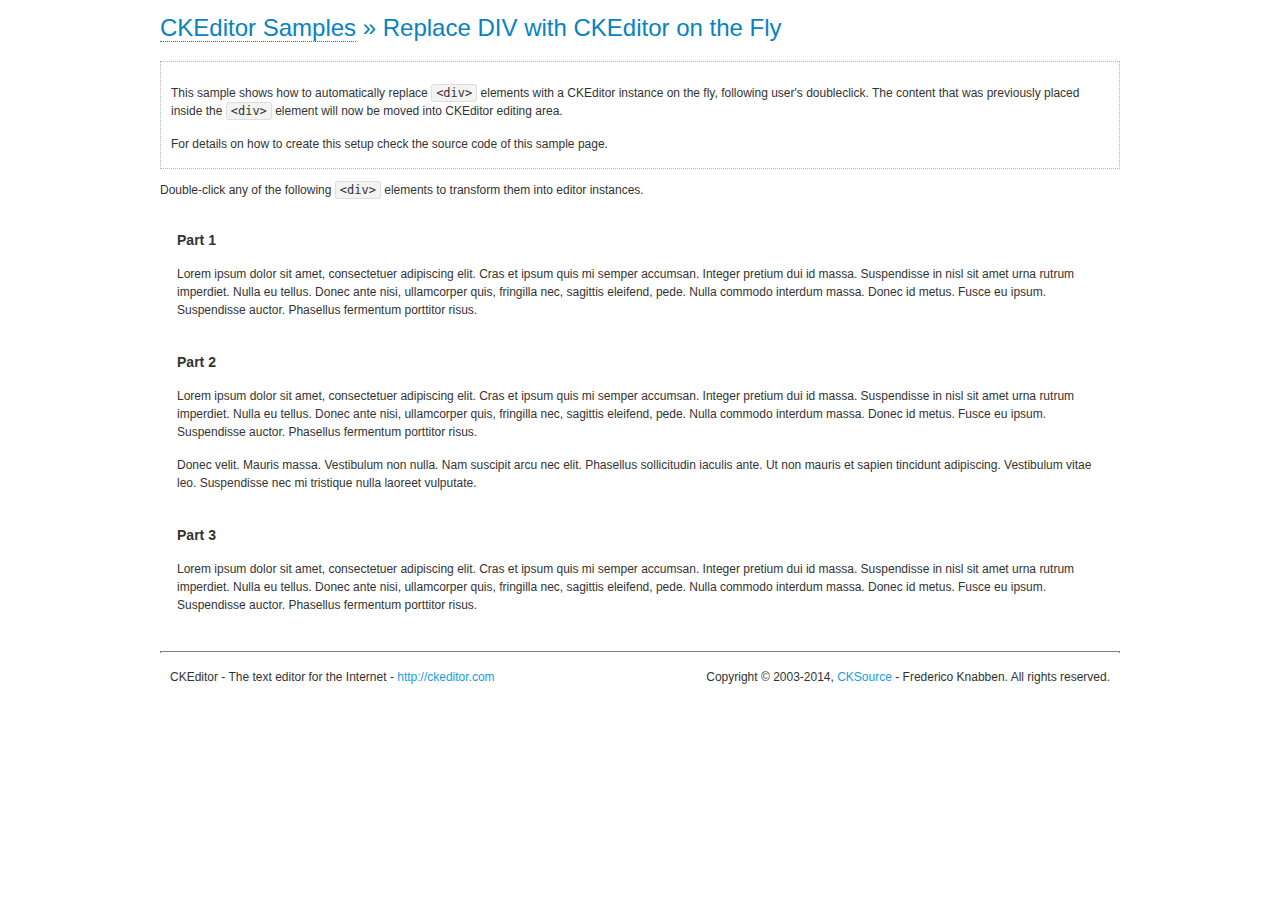
<file: sys/js/plugins/ckeditor/samples/divreplace.html>
<!DOCTYPE html>
<!--
Copyright (c) 2003-2014, CKSource - Frederico Knabben. All rights reserved.
For licensing, see LICENSE.md or http://ckeditor.com/license
-->
<html>
<head>
	<meta charset="utf-8">
	<title>Replace DIV &mdash; CKEditor Sample</title>
	<script src="../ckeditor.js"></script>
	<link href="sample.css" rel="stylesheet">
	<style>

		div.editable
		{
			border: solid 2px transparent;
			padding-left: 15px;
			padding-right: 15px;
		}

		div.editable:hover
		{
			border-color: black;
		}

	</style>
	<script>

		// Uncomment the following code to test the "Timeout Loading Method".
		// CKEDITOR.loadFullCoreTimeout = 5;

		window.onload = function() {
			// Listen to the double click event.
			if ( window.addEventListener )
				document.body.addEventListener( 'dblclick', onDoubleClick, false );
			else if ( window.attachEvent )
				document.body.attachEvent( 'ondblclick', onDoubleClick );

		};

		function onDoubleClick( ev ) {
			// Get the element which fired the event. This is not necessarily the
			// element to which the event has been attached.
			var element = ev.target || ev.srcElement;

			// Find out the div that holds this element.
			var name;

			do {
				element = element.parentNode;
			}
			while ( element && ( name = element.nodeName.toLowerCase() ) &&
				( name != 'div' || element.className.indexOf( 'editable' ) == -1 ) && name != 'body' );

			if ( name == 'div' && element.className.indexOf( 'editable' ) != -1 )
				replaceDiv( element );
		}

		var editor;

		function replaceDiv( div ) {
			if ( editor )
				editor.destroy();

			editor = CKEDITOR.replace( div );
		}

	</script>
</head>
<body>
	<h1 class="samples">
		<a href="index.html">CKEditor Samples</a> &raquo; Replace DIV with CKEditor on the Fly
	</h1>
	<div class="description">
		<p>
			This sample shows how to automatically replace <code>&lt;div&gt;</code> elements
			with a CKEditor instance on the fly, following user's doubleclick. The content
			that was previously placed inside the <code>&lt;div&gt;</code> element will now
			be moved into CKEditor editing area.
		</p>
		<p>
			For details on how to create this setup check the source code of this sample page.
		</p>
	</div>
	<p>
		Double-click any of the following <code>&lt;div&gt;</code> elements to transform them into
		editor instances.
	</p>
	<div class="editable">
		<h3>
			Part 1
		</h3>
		<p>
			Lorem ipsum dolor sit amet, consectetuer adipiscing elit. Cras et ipsum quis mi
			semper accumsan. Integer pretium dui id massa. Suspendisse in nisl sit amet urna
			rutrum imperdiet. Nulla eu tellus. Donec ante nisi, ullamcorper quis, fringilla
			nec, sagittis eleifend, pede. Nulla commodo interdum massa. Donec id metus. Fusce
			eu ipsum. Suspendisse auctor. Phasellus fermentum porttitor risus.
		</p>
	</div>
	<div class="editable">
		<h3>
			Part 2
		</h3>
		<p>
			Lorem ipsum dolor sit amet, consectetuer adipiscing elit. Cras et ipsum quis mi
			semper accumsan. Integer pretium dui id massa. Suspendisse in nisl sit amet urna
			rutrum imperdiet. Nulla eu tellus. Donec ante nisi, ullamcorper quis, fringilla
			nec, sagittis eleifend, pede. Nulla commodo interdum massa. Donec id metus. Fusce
			eu ipsum. Suspendisse auctor. Phasellus fermentum porttitor risus.
		</p>
		<p>
			Donec velit. Mauris massa. Vestibulum non nulla. Nam suscipit arcu nec elit. Phasellus
			sollicitudin iaculis ante. Ut non mauris et sapien tincidunt adipiscing. Vestibulum
			vitae leo. Suspendisse nec mi tristique nulla laoreet vulputate.
		</p>
	</div>
	<div class="editable">
		<h3>
			Part 3
		</h3>
		<p>
			Lorem ipsum dolor sit amet, consectetuer adipiscing elit. Cras et ipsum quis mi
			semper accumsan. Integer pretium dui id massa. Suspendisse in nisl sit amet urna
			rutrum imperdiet. Nulla eu tellus. Donec ante nisi, ullamcorper quis, fringilla
			nec, sagittis eleifend, pede. Nulla commodo interdum massa. Donec id metus. Fusce
			eu ipsum. Suspendisse auctor. Phasellus fermentum porttitor risus.
		</p>
	</div>
	<div id="footer">
		<hr>
		<p>
			CKEditor - The text editor for the Internet - <a class="samples" href="http://ckeditor.com/">http://ckeditor.com</a>
		</p>
		<p id="copy">
			Copyright &copy; 2003-2014, <a class="samples" href="http://cksource.com/">CKSource</a> - Frederico
			Knabben. All rights reserved.
		</p>
	</div>
</body>
</html>
</file>
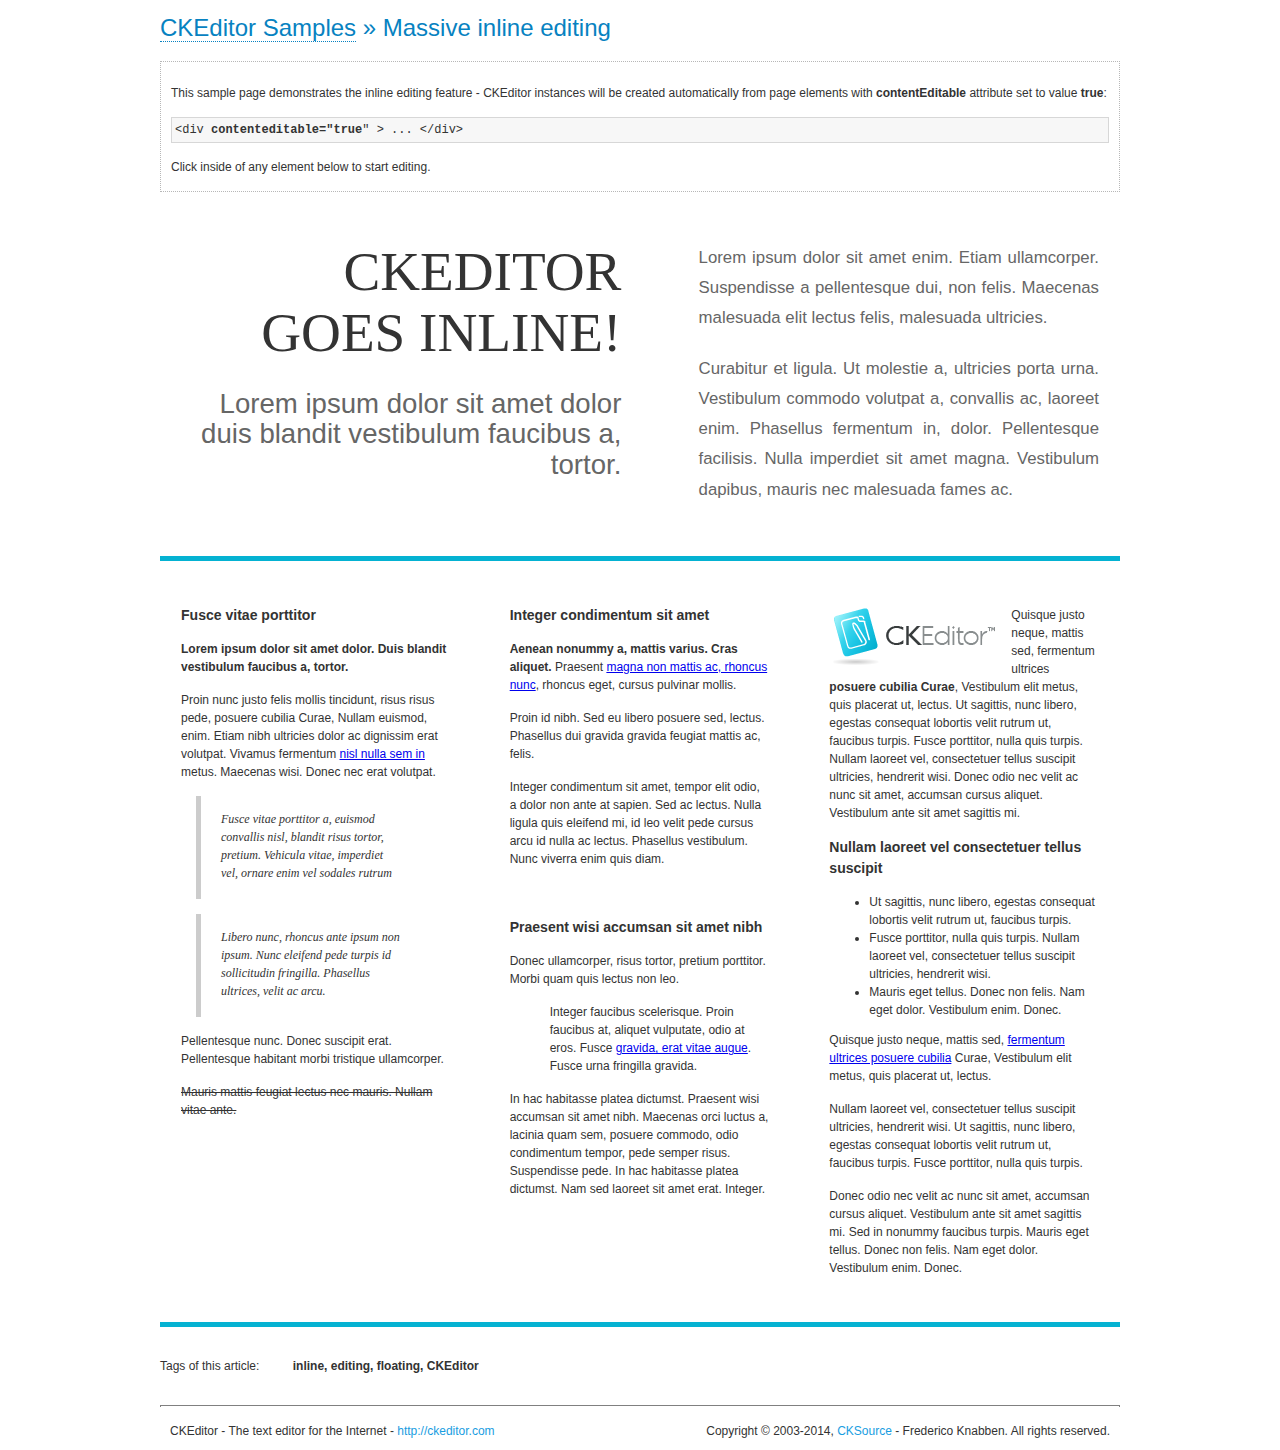
<file: sys/js/plugins/ckeditor/samples/inlineall.html>
<!DOCTYPE html>
<!--
Copyright (c) 2003-2014, CKSource - Frederico Knabben. All rights reserved.
For licensing, see LICENSE.md or http://ckeditor.com/license
-->
<html>
<head>
	<meta charset="utf-8">
	<title>Massive inline editing &mdash; CKEditor Sample</title>
	<script src="../ckeditor.js"></script>
	<script>

		// This code is generally not necessary, but it is here to demonstrate
		// how to customize specific editor instances on the fly. This fits well
		// this demo because we have editable elements (like headers) that
		// require less features.

		// The "instanceCreated" event is fired for every editor instance created.
		CKEDITOR.on( 'instanceCreated', function( event ) {
			var editor = event.editor,
				element = editor.element;

			// Customize editors for headers and tag list.
			// These editors don't need features like smileys, templates, iframes etc.
			if ( element.is( 'h1', 'h2', 'h3' ) || element.getAttribute( 'id' ) == 'taglist' ) {
				// Customize the editor configurations on "configLoaded" event,
				// which is fired after the configuration file loading and
				// execution. This makes it possible to change the
				// configurations before the editor initialization takes place.
				editor.on( 'configLoaded', function() {

					// Remove unnecessary plugins to make the editor simpler.
					editor.config.removePlugins = 'colorbutton,find,flash,font,' +
						'forms,iframe,image,newpage,removeformat,' +
						'smiley,specialchar,stylescombo,templates';

					// Rearrange the layout of the toolbar.
					editor.config.toolbarGroups = [
						{ name: 'editing',		groups: [ 'basicstyles', 'links' ] },
						{ name: 'undo' },
						{ name: 'clipboard',	groups: [ 'selection', 'clipboard' ] },
						{ name: 'about' }
					];
				});
			}
		});

	</script>
	<link href="sample.css" rel="stylesheet">
	<style>

		/* The following styles are just to make the page look nice. */

		/* Workaround to show Arial Black in Firefox. */
		@font-face
		{
			font-family: 'arial-black';
			src: local('Arial Black');
		}

		*[contenteditable="true"]
		{
			padding: 10px;
		}

		#container
		{
			width: 960px;
			margin: 30px auto 0;
		}

		#header
		{
			overflow: hidden;
			padding: 0 0 30px;
			border-bottom: 5px solid #05B2D2;
			position: relative;
		}

		#headerLeft,
		#headerRight
		{
			width: 49%;
			overflow: hidden;
		}

		#headerLeft
		{
			float: left;
			padding: 10px 1px 1px;
		}

		#headerLeft h2,
		#headerLeft h3
		{
			text-align: right;
			margin: 0;
			overflow: hidden;
			font-weight: normal;
		}

		#headerLeft h2
		{
			font-family: "Arial Black",arial-black;
			font-size: 4.6em;
			line-height: 1.1;
			text-transform: uppercase;
		}

		#headerLeft h3
		{
			font-size: 2.3em;
			line-height: 1.1;
			margin: .2em 0 0;
			color: #666;
		}

		#headerRight
		{
			float: right;
			padding: 1px;
		}

		#headerRight p
		{
			line-height: 1.8;
			text-align: justify;
			margin: 0;
		}

		#headerRight p + p
		{
			margin-top: 20px;
		}

		#headerRight > div
		{
			padding: 20px;
			margin: 0 0 0 30px;
			font-size: 1.4em;
			color: #666;
		}

		#columns
		{
			color: #333;
			overflow: hidden;
			padding: 20px 0;
		}

		#columns > div
		{
			float: left;
			width: 33.3%;
		}

		#columns #column1 > div
		{
			margin-left: 1px;
		}

		#columns #column3 > div
		{
			margin-right: 1px;
		}

		#columns > div > div
		{
			margin: 0px 10px;
			padding: 10px 20px;
		}

		#columns blockquote
		{
			margin-left: 15px;
		}

		#tagLine
		{
			border-top: 5px solid #05B2D2;
			padding-top: 20px;
		}

		#taglist {
			display: inline-block;
			margin-left: 20px;
			font-weight: bold;
			margin: 0 0 0 20px;
		}

	</style>
</head>
<body>
<div>
	<h1 class="samples"><a href="index.html">CKEditor Samples</a> &raquo; Massive inline editing</h1>
	<div class="description">
		<p>This sample page demonstrates the inline editing feature - CKEditor instances will be created automatically from page elements with <strong>contentEditable</strong> attribute set to value <strong>true</strong>:</p>
		<pre class="samples">&lt;div <strong>contenteditable="true</strong>" &gt; ... &lt;/div&gt;</pre>
		<p>Click inside of any element below to start editing.</p>
	</div>
</div>
<div id="container">
	<div id="header">
		<div id="headerLeft">
			<h2 id="sampleTitle" contenteditable="true">
				CKEditor<br> Goes Inline!
			</h2>
			<h3 contenteditable="true">
				Lorem ipsum dolor sit amet dolor duis blandit vestibulum faucibus a, tortor.
			</h3>
		</div>
		<div id="headerRight">
			<div contenteditable="true">
				<p>
					Lorem ipsum dolor sit amet enim. Etiam ullamcorper. Suspendisse a pellentesque dui, non felis. Maecenas malesuada elit lectus felis, malesuada ultricies.
				</p>
				<p>
					Curabitur et ligula. Ut molestie a, ultricies porta urna. Vestibulum commodo volutpat a, convallis ac, laoreet enim. Phasellus fermentum in, dolor. Pellentesque facilisis. Nulla imperdiet sit amet magna. Vestibulum dapibus, mauris nec malesuada fames ac.
				</p>
			</div>
		</div>
	</div>
	<div id="columns">
		<div id="column1">
			<div contenteditable="true">
				<h3>
					Fusce vitae porttitor
				</h3>
				<p>
					<strong>
						Lorem ipsum dolor sit amet dolor. Duis blandit vestibulum faucibus a, tortor.
					</strong>
				</p>
				<p>
					Proin nunc justo felis mollis tincidunt, risus risus pede, posuere cubilia Curae, Nullam euismod, enim. Etiam nibh ultricies dolor ac dignissim erat volutpat. Vivamus fermentum <a href="http://ckeditor.com/">nisl nulla sem in</a> metus. Maecenas wisi. Donec nec erat volutpat.
				</p>
				<blockquote>
					<p>
						Fusce vitae porttitor a, euismod convallis nisl, blandit risus tortor, pretium.
						Vehicula vitae, imperdiet vel, ornare enim vel sodales rutrum
					</p>
				</blockquote>
				<blockquote>
					<p>
						Libero nunc, rhoncus ante ipsum non ipsum. Nunc eleifend pede turpis id sollicitudin fringilla. Phasellus ultrices, velit ac arcu.
					</p>
				</blockquote>
				<p>Pellentesque nunc. Donec suscipit erat. Pellentesque habitant morbi tristique ullamcorper.</p>
				<p><s>Mauris mattis feugiat lectus nec mauris. Nullam vitae ante.</s></p>
			</div>
		</div>
		<div id="column2">
			<div contenteditable="true">
				<h3>
					Integer condimentum sit amet
				</h3>
				<p>
					<strong>Aenean nonummy a, mattis varius. Cras aliquet.</strong>
					Praesent <a href="http://ckeditor.com/">magna non mattis ac, rhoncus nunc</a>, rhoncus eget, cursus pulvinar mollis.</p>
				<p>Proin id nibh. Sed eu libero posuere sed, lectus. Phasellus dui gravida gravida feugiat mattis ac, felis.</p>
				<p>Integer condimentum sit amet, tempor elit odio, a dolor non ante at sapien. Sed ac lectus. Nulla ligula quis eleifend mi, id leo velit pede cursus arcu id nulla ac lectus. Phasellus vestibulum. Nunc viverra enim quis diam.</p>
			</div>
			<div contenteditable="true">
				<h3>
					Praesent wisi accumsan sit amet nibh
				</h3>
				<p>Donec ullamcorper, risus tortor, pretium porttitor. Morbi quam quis lectus non leo.</p>
				<p style="margin-left: 40px; ">Integer faucibus scelerisque. Proin faucibus at, aliquet vulputate, odio at eros. Fusce <a href="http://ckeditor.com/">gravida, erat vitae augue</a>. Fusce urna fringilla gravida.</p>
				<p>In hac habitasse platea dictumst. Praesent wisi accumsan sit amet nibh. Maecenas orci luctus a, lacinia quam sem, posuere commodo, odio condimentum tempor, pede semper risus. Suspendisse pede. In hac habitasse platea dictumst. Nam sed laoreet sit amet erat. Integer.</p>
			</div>
		</div>
		<div id="column3">
			<div contenteditable="true">
				<p>
					<img src="assets/inlineall/logo.png" alt="CKEditor logo" style="float:left">
				</p>
				<p>Quisque justo neque, mattis sed, fermentum ultrices <strong>posuere cubilia Curae</strong>, Vestibulum elit metus, quis placerat ut, lectus. Ut sagittis, nunc libero, egestas consequat lobortis velit rutrum ut, faucibus turpis. Fusce porttitor, nulla quis turpis. Nullam laoreet vel, consectetuer tellus suscipit ultricies, hendrerit wisi. Donec odio nec velit ac nunc sit amet, accumsan cursus aliquet. Vestibulum ante sit amet sagittis mi.</p>
				<h3>
					Nullam laoreet vel consectetuer tellus suscipit
				</h3>
				<ul>
					<li>Ut sagittis, nunc libero, egestas consequat lobortis velit rutrum ut, faucibus turpis.</li>
					<li>Fusce porttitor, nulla quis turpis. Nullam laoreet vel, consectetuer tellus suscipit ultricies, hendrerit wisi.</li>
					<li>Mauris eget tellus. Donec non felis. Nam eget dolor. Vestibulum enim. Donec.</li>
				</ul>
				<p>Quisque justo neque, mattis sed, <a href="http://ckeditor.com/">fermentum ultrices posuere cubilia</a> Curae, Vestibulum elit metus, quis placerat ut, lectus.</p>
				<p>Nullam laoreet vel, consectetuer tellus suscipit ultricies, hendrerit wisi. Ut sagittis, nunc libero, egestas consequat lobortis velit rutrum ut, faucibus turpis. Fusce porttitor, nulla quis turpis.</p>
				<p>Donec odio nec velit ac nunc sit amet, accumsan cursus aliquet. Vestibulum ante sit amet sagittis mi. Sed in nonummy faucibus turpis. Mauris eget tellus. Donec non felis. Nam eget dolor. Vestibulum enim. Donec.</p>
			</div>
		</div>
	</div>
	<div id="tagLine">
		Tags of this article:
		<p id="taglist" contenteditable="true">
			inline, editing, floating, CKEditor
		</p>
	</div>
</div>
<div id="footer">
	<hr>
	<p>
		CKEditor - The text editor for the Internet - <a class="samples" href="http://ckeditor.com/">
			http://ckeditor.com</a>
	</p>
	<p id="copy">
		Copyright &copy; 2003-2014, <a class="samples" href="http://cksource.com/">CKSource</a>
		- Frederico Knabben. All rights reserved.
	</p>
</div>
</body>
</html>
</file>
<file: sys/js/plugins/ckeditor/samples/sample.css>
/*
Copyright (c) 2003-2014, CKSource - Frederico Knabben. All rights reserved.
For licensing, see LICENSE.md or http://ckeditor.com/license
*/

html, body, h1, h2, h3, h4, h5, h6, div, span, blockquote, p, address, form, fieldset, img, ul, ol, dl, dt, dd, li, hr, table, td, th, strong, em, sup, sub, dfn, ins, del, q, cite, var, samp, code, kbd, tt, pre
{
	line-height: 1.5;
}

body
{
	padding: 10px 30px;
}

input, textarea, select, option, optgroup, button, td, th
{
	font-size: 100%;
}

pre
{
	-moz-tab-size: 4;
	-o-tab-size: 4;
	-webkit-tab-size: 4;
	tab-size: 4;
}

pre, code, kbd, samp, tt
{
	font-family: monospace,monospace;
	font-size: 1em;
}

body {
	width: 960px;
	margin: 0 auto;
}

code
{
	background: #f3f3f3;
	border: 1px solid #ddd;
	padding: 1px 4px;

	-moz-border-radius: 3px;
	-webkit-border-radius: 3px;
	border-radius: 3px;
}

abbr
{
	border-bottom: 1px dotted #555;
	cursor: pointer;
}

.new, .beta
{
	text-transform: uppercase;
	font-size: 10px;
	font-weight: bold;
	padding: 1px 4px;
	margin: 0 0 0 5px;
	color: #fff;
	float: right;

	-moz-border-radius: 3px;
	-webkit-border-radius: 3px;
	border-radius: 3px;
}

.new
{
	background: #FF7E00;
	border: 1px solid #DA8028;
	text-shadow: 0 1px 0 #C97626;

	-moz-box-shadow: 0 2px 3px 0 #FFA54E inset;
	-webkit-box-shadow: 0 2px 3px 0 #FFA54E inset;
	box-shadow: 0 2px 3px 0 #FFA54E inset;
}

.beta
{
	background: #18C0DF;
	border: 1px solid #19AAD8;
	text-shadow: 0 1px 0 #048CAD;
	font-style: italic;

	-moz-box-shadow: 0 2px 3px 0 #50D4FD inset;
	-webkit-box-shadow: 0 2px 3px 0 #50D4FD inset;
	box-shadow: 0 2px 3px 0 #50D4FD inset;
}

h1.samples
{
	color: #0782C1;
	font-size: 200%;
	font-weight: normal;
	margin: 0;
	padding: 0;
}

h1.samples a
{
	color: #0782C1;
	text-decoration: none;
	border-bottom: 1px dotted #0782C1;
}

.samples a:hover
{
	border-bottom: 1px dotted #0782C1;
}

h2.samples
{
	color: #000000;
	font-size: 130%;
	margin: 15px 0 0 0;
	padding: 0;
}

p, blockquote, address, form, pre, dl, h1.samples, h2.samples
{
	margin-bottom: 15px;
}

ul.samples
{
	margin-bottom: 15px;
}

.clear
{
	clear: both;
}

fieldset
{
	margin: 0;
	padding: 10px;
}

body, input, textarea
{
	color: #333333;
	font-family: Arial, Helvetica, sans-serif;
}

body
{
	font-size: 75%;
}

a.samples
{
	color: #189DE1;
	text-decoration: none;
}

form
{
	margin: 0;
	padding: 0;
}

pre.samples
{
	background-color: #F7F7F7;
	border: 1px solid #D7D7D7;
	overflow: auto;
	padding: 0.25em;
	white-space: pre-wrap; /* CSS 2.1 */
	word-wrap: break-word; /* IE7 */
}

#footer
{
	clear: both;
	padding-top: 10px;
}

#footer hr
{
	margin: 10px 0 15px 0;
	height: 1px;
	border: solid 1px gray;
	border-bottom: none;
}

#footer p
{
	margin: 0 10px 10px 10px;
	float: left;
}

#footer #copy
{
	float: right;
}

#outputSample
{
	width: 100%;
	table-layout: fixed;
}

#outputSample thead th
{
	color: #dddddd;
	background-color: #999999;
	padding: 4px;
	white-space: nowrap;
}

#outputSample tbody th
{
	vertical-align: top;
	text-align: left;
}

#outputSample pre
{
	margin: 0;
	padding: 0;
}

.description
{
	border: 1px dotted #B7B7B7;
	margin-bottom: 10px;
	padding: 10px 10px 0;
	overflow: hidden;
}

label
{
	display: block;
	margin-bottom: 6px;
}

/**
 *	CKEditor editables are automatically set with the "cke_editable" class
 *	plus cke_editable_(inline|themed) depending on the editor type.
 */

/* Style a bit the inline editables. */
.cke_editable.cke_editable_inline
{
	cursor: pointer;
}

/* Once an editable element gets focused, the "cke_focus" class is
   added to it, so we can style it differently. */
.cke_editable.cke_editable_inline.cke_focus
{
	box-shadow: inset 0px 0px 20px 3px #ddd, inset 0 0 1px #000;
	outline: none;
	background: #eee;
	cursor: text;
}

/* Avoid pre-formatted overflows inline editable. */
.cke_editable_inline pre
{
	white-space: pre-wrap;
	word-wrap: break-word;
}

/**
 *	Samples index styles.
 */

.twoColumns,
.twoColumnsLeft,
.twoColumnsRight
{
	overflow: hidden;
}

.twoColumnsLeft,
.twoColumnsRight
{
	width: 45%;
}

.twoColumnsLeft
{
	float: left;
}

.twoColumnsRight
{
	float: right;
}

dl.samples
{
	padding: 0 0 0 40px;
}
dl.samples > dt
{
	display: list-item;
	list-style-type: disc;
	list-style-position: outside;
	margin: 0 0 3px;
}
dl.samples > dd
{
	margin: 0 0 3px;
}
.warning
{
	color: #ff0000;
	background-color: #FFCCBA;
	border: 2px dotted #ff0000;
	padding: 15px 10px;
	margin: 10px 0;
}

/* Used on inline samples */

blockquote
{
	font-style: italic;
	font-family: Georgia, Times, "Times New Roman", serif;
	padding: 2px 0;
	border-style: solid;
	border-color: #ccc;
	border-width: 0;
}

.cke_contents_ltr blockquote
{
	padding-left: 20px;
	padding-right: 8px;
	border-left-width: 5px;
}

.cke_contents_rtl blockquote
{
	padding-left: 8px;
	padding-right: 20px;
	border-right-width: 5px;
}

img.right {
	border: 1px solid #ccc;
	float: right;
	margin-left: 15px;
	padding: 5px;
}

img.left {
	border: 1px solid #ccc;
	float: left;
	margin-right: 15px;
	padding: 5px;
}

.marker
{
	background-color: Yellow;
}
</file>
<file: fonts/flaticon.css>
/*
  	Flaticon icon font: Flaticon
  	Creation date: 13/03/2018 14:27
  	*/

@font-face {
  font-family: "Flaticon";
  src: url("./Flaticon.eot");
  src: url("./Flaticon.eot?#iefix") format("embedded-opentype"),
       url("./Flaticon.woff") format("woff"),
       url("./Flaticon.ttf") format("truetype"),
       url("./Flaticon.svg#Flaticon") format("svg");
  font-weight: normal;
  font-style: normal;
}

@media screen and (-webkit-min-device-pixel-ratio:0) {
  @font-face {
    font-family: "Flaticon";
    src: url("./Flaticon.svg#Flaticon") format("svg");
  }
}

[class^="flaticon-"]:before, [class*=" flaticon-"]:before,
[class^="flaticon-"]:after, [class*=" flaticon-"]:after {   
  font-family: Flaticon;
font-style: normal;
}

.flaticon-team:before { content: "\f100"; }
.flaticon-building:before { content: "\f101"; }
.flaticon-refresh-left-arrow:before { content: "\f102"; }
.flaticon-rotate:before { content: "\f103"; }
.flaticon-bitcoin-logo:before { content: "\f104"; }
.flaticon-smartphone:before { content: "\f105"; }
.flaticon-payment-method:before { content: "\f106"; }
.flaticon-money-4:before { content: "\f107"; }
.flaticon-money-3:before { content: "\f108"; }
.flaticon-credit-card:before { content: "\f109"; }
.flaticon-credit-cards-payment:before { content: "\f10a"; }
.flaticon-money-2:before { content: "\f10b"; }
.flaticon-money-1:before { content: "\f10c"; }
.flaticon-dollar:before { content: "\f10d"; }
.flaticon-coin:before { content: "\f10e"; }
.flaticon-profits:before { content: "\f10f"; }
.flaticon-wallet-1:before { content: "\f110"; }
.flaticon-wallet:before { content: "\f111"; }
.flaticon-money:before { content: "\f112"; }
.flaticon-bars:before { content: "\f113"; }
.flaticon-secure-shield:before { content: "\f114"; }
.flaticon-flat-world-map:before { content: "\f115"; }
.flaticon-world-map:before { content: "\f116"; }
.flaticon-worldwide:before { content: "\f117"; }
.flaticon-globe:before { content: "\f118"; }
.flaticon-india:before { content: "\f119"; }
</file>
